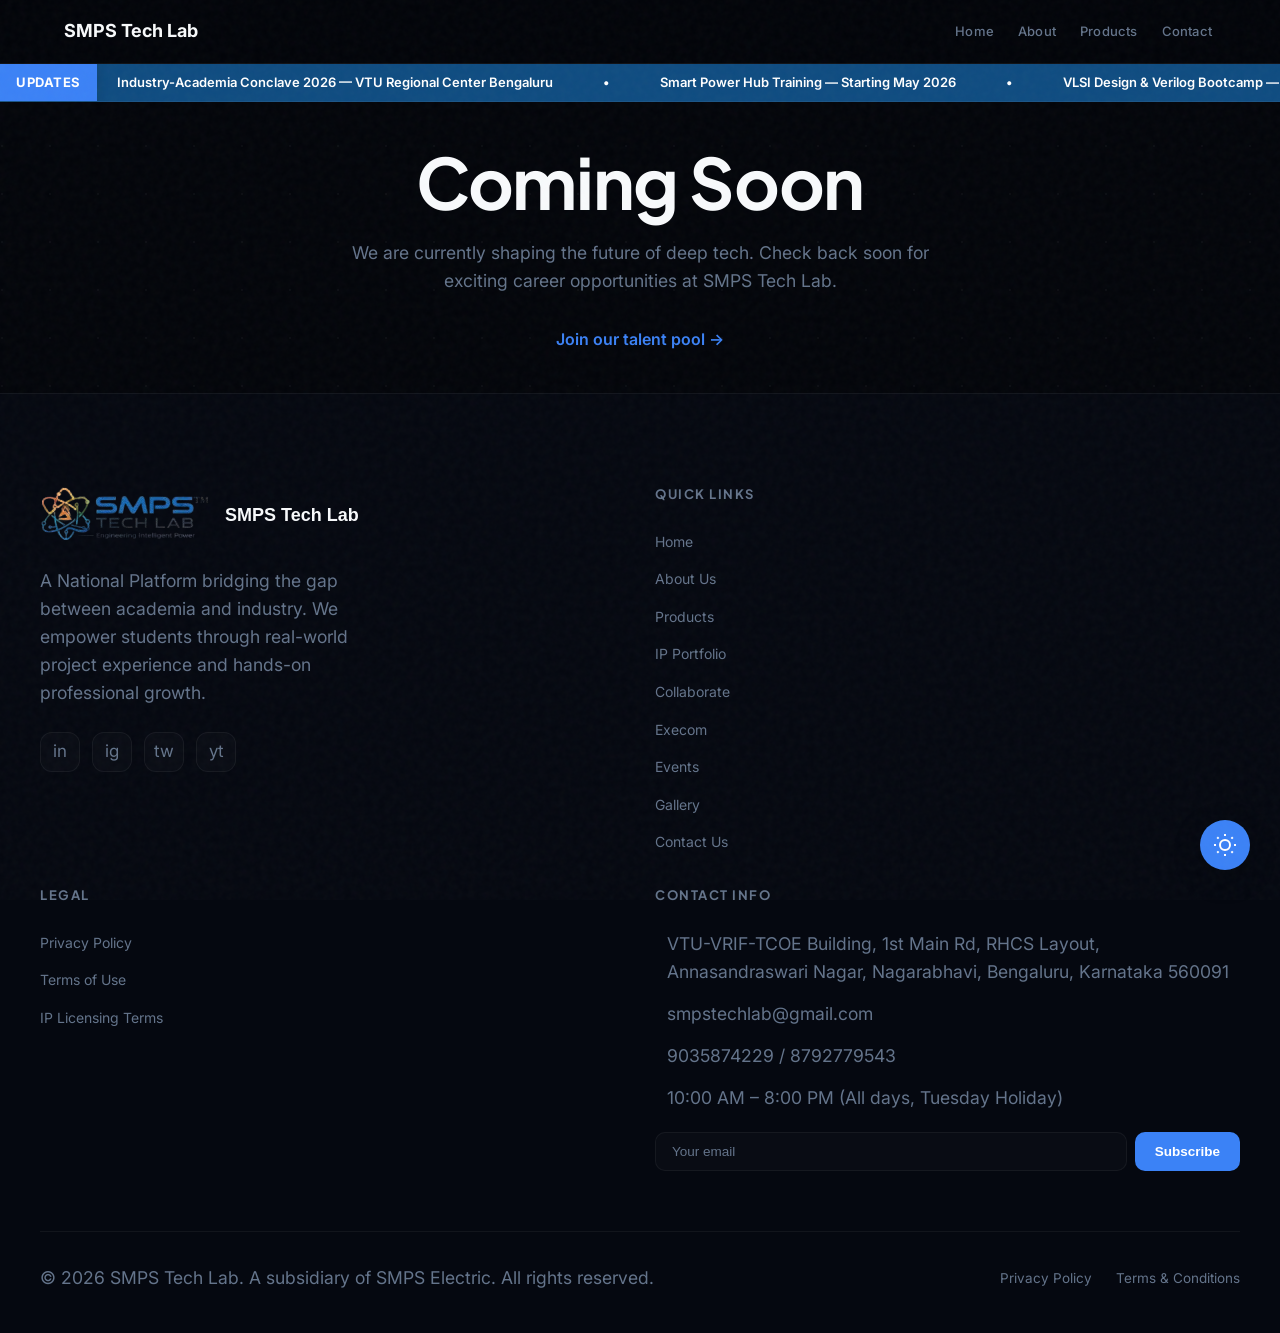
<file: careers.html>
<!DOCTYPE html>
<html lang="en">

<head>
    <meta charset="UTF-8">
    <meta name="viewport" content="width=device-width, initial-scale=1.0">
    <title>Careers — SMPS Tech Lab</title>
    <style>
        @import url('https://fonts.googleapis.com/css2?family=Inter:wght@300;400;500;600;700&family=Plus+Jakarta+Sans:wght@400;500;600;700;800&display=swap');

        :root {
            --bg: #03050a;
            --bg2: #050810;
            --accent: #3b82f6;
            --text: #f8fafc;
            --muted: #64748b;
            --border: rgba(255, 255, 255, 0.05);
            --glass: rgba(255, 255, 255, 0.02);
            --nav-bg: rgba(3, 5, 10, 0.85);
        }

        [data-theme="light"] {
            --bg: #f8fafc;
            --bg2: #ffffff;
            --accent: #2563eb;
            --text: #0f172a;
            --muted: #475569;
            --border: rgba(15, 23, 42, 0.1);
            --glass: rgba(255, 255, 255, 0.7);
            --nav-bg: rgba(248, 250, 252, 0.85);
        }

        * { margin: 0; padding: 0; box-sizing: border-box; }
        body {
            background: var(--bg);
            color: var(--text);
            font-family: 'Inter', sans-serif;
            transition: background 0.4s, color 0.4s;
            display: flex;
            flex-direction: column;
            min-height: 100vh;
        }

        nav {
            background: var(--nav-bg); backdrop-filter: blur(24px);
            border-bottom: 1px solid var(--border);
            padding: 0 24px; height: 64px; display: flex; align-items: center;
        }
        .nav-inner { max-width: 1280px; margin: 0 auto; width: 100%; display: flex; justify-content: space-between; align-items: center; }
        .logo { text-decoration: none; color: var(--text); font-weight: 700; font-size: 18px; }
        .nav-links { display: flex; gap: 20px; }
        .nav-links a { text-decoration: none; color: var(--muted); font-size: 14px; }
        .nav-links a:hover { color: var(--text); }

        .content { flex: 1; display: flex; flex-direction: column; align-items: center; justify-content: center; padding: 40px 24px; text-align: center; }
        .content h1 { font-family: 'Plus Jakarta Sans', sans-serif; font-size: 48px; margin-bottom: 16px; }
        .content p { color: var(--muted); font-size: 18px; max-width: 600px; }

        .theme-toggle-btn {
            position: fixed; bottom: 30px; right: 30px; width: 50px; height: 50px; border-radius: 50%;
            background: var(--accent); color: #fff; border: none; cursor: pointer; display: flex;
            align-items: center; justify-content: center; z-index: 9998;
            box-shadow: 0 8px 30px rgba(0,0,0,0.2); transition: all 0.4s;
        }

        @media(max-width:768px) { .nav-links { display: none; } }
    

        /* FOOTER */
        footer {
            background: var(--bg2);
            border-top: 1px solid var(--border);
            padding: 80px 24px 40px;
        }

        .footer-inner {
            max-width: 1280px;
            margin: 0 auto;
        }

        .footer-grid {
            display: grid;
            grid-template-columns: 1.5fr 1fr 1fr 1.2fr;
            gap: 60px;
            margin-bottom: 60px;
        }

        .footer-brand .logo-name {
            font-family: 'Source Sans 3', sans-serif;
            font-size: 18px;
            font-weight: 700;
        }

        .footer-brand p {
            font-size: 14px;
            color: var(--muted);
            line-height: 1.7;
            margin: 16px 0 24px;
        }

        .social-links {
            display: flex;
            gap: 12px;
        }

        .social-link {
            width: 38px;
            height: 38px;
            border-radius: 10px;
            border: 1px solid var(--border);
            display: flex;
            align-items: center;
            justify-content: center;
            text-decoration: none;
            font-size: 16px;
            transition: all .2s;
        }

        .social-link:hover {
            border-color: var(--accent);
            background: rgba(37, 99, 235, .1);
        }

        .footer-col h4 {
            font-family: 'Source Sans 3', sans-serif;
            font-size: 13px;
            font-weight: 700;
            letter-spacing: 1.5px;
            text-transform: uppercase;
            color: var(--muted);
            margin-bottom: 20px;
        }

        .footer-col ul {
            list-style: none;
            display: flex;
            flex-direction: column;
            gap: 10px;
        }

        .footer-col ul li a {
            text-decoration: none;
            color: var(--muted);
            font-size: 14px;
            transition: color .2s;
        }

        .footer-col ul li a:hover {
            color: var(--text);
        }

        .footer-contact {
            display: flex;
            flex-direction: column;
            gap: 12px;
        }

        .contact-item {
            display: flex;
            gap: 10px;
            align-items: flex-start;
        }

        .contact-item .ci {
            font-size: 16px;
            margin-top: 2px;
        }

        .contact-item p {
            font-size: 13px;
            color: var(--muted);
            line-height: 1.5;
        }

        .newsletter-form {
            display: flex;
            gap: 8px;
            margin-top: 16px;
        }

        .newsletter-form input {
            flex: 1;
            background: var(--glass);
            border: 1px solid var(--border);
            border-radius: 8px;
            padding: 10px 14px;
            font-size: 13px;
            color: var(--text);
            outline: none;
        }

        .newsletter-form input::placeholder {
            color: var(--muted);
        }

        .newsletter-form button {
            background: var(--accent);
            color: #fff;
            border: none;
            border-radius: 8px;
            padding: 10px 18px;
            font-size: 13px;
            font-weight: 600;
            cursor: pointer;
            transition: all .2s;
        }

        .newsletter-form button:hover {
            background: #1d4ed8;
        }

        .footer-bottom {
            border-top: 1px solid var(--border);
            padding-top: 28px;
            display: flex;
            justify-content: space-between;
            align-items: center;
            flex-wrap: wrap;
            gap: 16px;
        }

        .footer-bottom p {
            font-size: 13px;
            color: var(--muted);
        }

        .footer-bottom a {
            color: var(--muted);
            text-decoration: none;
            font-size: 13px;
        }

        .footer-bottom a:hover {
            color: var(--text);
        }
    </style>
    <link rel="stylesheet" href="assets/css/style.css">
</head>

<body>
    <nav>
        <div class="nav-inner">
            <a href="index.html" class="logo">SMPS Tech Lab</a>
            <div class="nav-links">
                <a href="index.html">Home</a>
                <a href="about.html">About</a>
                <a href="products.html">Products</a>
                <a href="contact.html">Contact</a>
            </div>
        </div>
    </nav>
    
    <!-- Updates Strip Ticker -->
    <div class="updates-ticker-wrap">
        <div class="updates-label">UPDATES</div>
        <div class="ticker-content-container">
            <div class="ticker-track">
                <span>Industry-Academia Conclave 2026 — VTU Regional Center Bengaluru</span>
                <span>•</span>
                <span>Smart Power Hub Training — Starting May 2026</span>
                <span>•</span>
                <span>VLSI Design & Verilog Bootcamp — Applications Open</span>
                <span>•</span>
                <span>Core Tech Placement Drive 2026 — Join Now</span>
                <span>•</span>
                <span>Industry-Academia Conclave 2026 — VTU Regional Center Bengaluru</span>
                <span>•</span>
                <span>Smart Power Hub Training — Starting May 2026</span>
                <span>•</span>
                <span>VLSI Design & Verilog Bootcamp — Applications Open</span>
                <span>•</span>
                <span>Core Tech Placement Drive 2026 — Join Now</span>
            </div>
        </div>
    </div>


    <div class="content">
        <h1>Coming Soon</h1>
        <p>We are currently shaping the future of deep tech. Check back soon for exciting career opportunities at SMPS Tech Lab.</p>
        <a href="contact.html" style="margin-top:32px; color:var(--accent); text-decoration:none; font-weight:600;">Join our talent pool →</a>
    </div>

    <button class="theme-toggle-btn" id="themeToggle" title="Toggle Theme">
        <svg viewBox="0 0 24 24" id="themeIcon" width="24" height="24" fill="none" stroke="currentColor" stroke-width="2"><circle cx="12" cy="12" r="5"/><line x1="12" y1="1" x2="12" y2="3"/><line x1="12" y1="21" x2="12" y2="23"/><line x1="4.22" y1="4.22" x2="5.64" y2="5.64"/><line x1="18.36" y1="18.36" x2="19.78" y2="19.78"/><line x1="1" y1="12" x2="3" y2="12"/><line x1="21" y1="12" x2="23" y2="12"/><line x1="4.22" y1="19.78" x2="5.64" y2="18.36"/><line x1="18.36" y1="5.64" x2="19.78" y2="4.22"/></svg>
    </button>

    <script>
        const htmlElement = document.documentElement;
        const themeToggle = document.getElementById('themeToggle');
        const themeIcon = document.getElementById('themeIcon');

        function updateIcon(theme) {
            if (theme === 'light') themeIcon.innerHTML = '<path d="M21 12.79A9 9 0 1 1 11.21 3 7 7 0 0 0 21 12.79z"></path>';
            else themeIcon.innerHTML = '<circle cx="12" cy="12" r="5"/><line x1="12" y1="1" x2="12" y2="3"/><line x1="12" y1="21" x2="12" y2="23"/><line x1="4.22" y1="4.22" x2="5.64" y2="5.64"/><line x1="18.36" y1="18.36" x2="19.78" y2="19.78"/><line x1="1" y1="12" x2="3" y2="12"/><line x1="21" y1="12" x2="23" y2="12"/><line x1="4.22" y1="19.78" x2="5.64" y2="18.36"/><line x1="18.36" y1="5.64" x2="19.78" y2="4.22"/>';
        }

        const savedTheme = localStorage.getItem('theme') || 'dark';
        htmlElement.setAttribute('data-theme', savedTheme);
        updateIcon(savedTheme);

        themeToggle.addEventListener('click', () => {
            const currentTheme = htmlElement.getAttribute('data-theme');
            const newTheme = currentTheme === 'light' ? 'dark' : 'light';
            htmlElement.setAttribute('data-theme', newTheme);
            localStorage.setItem('theme', newTheme);
            updateIcon(newTheme);
        });
    </script>
<!-- FOOTER -->
    <footer>
        <div class="footer-inner">
            <div class="footer-grid">
                <div class="footer-brand">
                    <div style="display:flex;align-items:center;gap:12px;margin-bottom:16px;">
                        <img src="assets/ruf/main 1 rem.png" class="logo-icon"
                            style="object-fit:contain; background:none; border:none; border-radius:0; width:auto; height:50px;"
                            alt="Logo">
                        <div class="logo-name">SMPS Tech Lab</div>
                    </div>
                    <p>A National Platform bridging the gap between academia and industry. We empower students through
                        real-world project experience and hands-on professional growth.</p>
                    <div class="social-links">
                        <a href="#" class="social-link">in</a>
                        <a href="#" class="social-link">ig</a>
                        <a href="#" class="social-link">tw</a>
                        <a href="#" class="social-link">yt</a>
                    </div>
                </div>
                <div class="footer-col">
                    <h4>Quick Links</h4>
                    <ul>
                        <li><a href="index.html">Home</a></li>
                        <li><a href="about.html">About Us</a></li>
                        <li><a href="products.html">Products</a></li>
                        <li><a href="ip-portfolio.html">IP Portfolio</a></li>
                        <li><a href="collaborate.html">Collaborate</a></li>
                        <li><a href="execom.html">Execom</a></li>
                        <li><a href="events.html">Events</a></li>
                        <li><a href="gallery.html">Gallery</a></li>
                        <li><a href="contact.html">Contact Us</a></li>
                    </ul>
                </div>
                <div class="footer-col">
                    <h4>Legal</h4>
                    <ul>
                        <li><a href="#">Privacy Policy</a></li>
                        <li><a href="#">Terms of Use</a></li>
                        <li><a href="#">IP Licensing Terms</a></li>
                    </ul>
                </div>
                <div class="footer-col">
                    <h4>Contact Info</h4>
                    <div class="footer-contact">
                        <div class="contact-item">
                            <span class="ci"></span>
                            <p>VTU-VRIF-TCOE Building, 1st Main Rd, RHCS Layout, Annasandraswari Nagar, Nagarabhavi,
                                Bengaluru, Karnataka 560091</p>
                        </div>
                        <div class="contact-item">
                            <span class="ci"></span>
                            <p>smpstechlab@gmail.com</p>
                        </div>
                        <div class="contact-item">
                            <span class="ci"></span>
                            <p>9035874229 / 8792779543</p>
                        </div>
                        <div class="contact-item">
                            <span class="ci"></span>
                            <p>10:00 AM – 8:00 PM (All days, Tuesday Holiday)</p>
                        </div>
                    </div>
                    <div class="newsletter-form" style="margin-top:20px;">
                        <input type="email" placeholder="Your email" id="nlEmail">
                        <button onclick="subscribeNewsletter()">Subscribe</button>
                    </div>
                </div>
            </div>
            <div class="footer-bottom">
                <p>© 2026 SMPS Tech Lab. A subsidiary of SMPS Electric. All rights reserved.</p>
                <div style="display:flex;gap:24px;">
                    <a href="#">Privacy Policy</a>
                    <a href="#">Terms & Conditions</a>
                </div>
            </div>
        </div>
    </footer>

    <div class="toast" id="toast"> Subscribed successfully!</div>
</body>
</html>
</file>
<file: assets/css/style.css>
@import url('https://fonts.googleapis.com/css2?family=Inter:wght@300;400;500;600;700&family=Playfair+Display:ital,wght@0,400;0,700;1,400&family=Plus+Jakarta+Sans:wght@400;500;600;700;800&display=swap');

:root {
    /* Dark Mode (Default) */
    --bg: #03050a;
    --bg2: #050810;
    --bg3: #0a0e1a;
    --accent: #3b82f6;
    --accent2: #0ea5e9;
    --accent3: #6366f1;
    --gold: #d4af37;
    --text: #f8fafc;
    --muted: #64748b;
    --border: rgba(255, 255, 255, 0.05);
    --glass: rgba(255, 255, 255, 0.02);
    --card: rgba(8, 12, 24, 0.7);
    --font-main: 'Inter', sans-serif;
    --font-heading: 'Plus Jakarta Sans', sans-serif;
    --font-classic: 'Playfair Display', serif;
    --dot-color: rgba(255, 255, 255, 0.03);
    --nav-bg: rgba(3, 5, 10, 0.85);
    --shadow: 0 4px 30px rgba(0, 0, 0, 0.3);
    
    /* Theme-aware WhatsApp variables */
    --wa-bg: linear-gradient(135deg, #0a0e1a 0%, #03050a 100%);
    --wa-color: #25d366;
    --wa-border: rgba(37, 211, 102, 0.45);
    --wa-shadow: 0 10px 30px rgba(0, 0, 0, 0.4), 0 4px 12px rgba(37, 211, 102, 0.2);
    --wa-pulse: rgba(37, 211, 102, 0.35);
    --wa-hover-bg: linear-gradient(135deg, #131c2d 0%, #0a0e1a 100%);
    --wa-hover-border: #25d366;
    --wa-hover-color: #20ba5a;
}

[data-theme="light"] {
    --bg: #f8fafc;
    --bg2: #ffffff;
    --bg3: #f1f5f9;
    --accent: #2563eb;
    --accent2: #0284c7;
    --accent3: #4f46e5;
    --gold: #b45309;
    --text: #0f172a;
    --muted: #475569;
    --border: rgba(15, 23, 42, 0.08);
    --glass: rgba(255, 255, 255, 0.75);
    --card: rgba(255, 255, 255, 0.9);
    --dot-color: rgba(15, 23, 42, 0.06);
    --nav-bg: rgba(248, 250, 252, 0.85);
    --shadow: 0 4px 30px rgba(15, 23, 42, 0.05);
    
    /* Light Mode Theme-aware WhatsApp variables */
    --wa-bg: #ffffff;
    --wa-color: #25d366;
    --wa-border: rgba(37, 211, 102, 0.35);
    --wa-shadow: 0 10px 30px rgba(15, 23, 42, 0.06), 0 4px 12px rgba(37, 211, 102, 0.15);
    --wa-pulse: rgba(37, 211, 102, 0.25);
    --wa-hover-bg: #f8fafc;
    --wa-hover-border: #25d366;
    --wa-hover-color: #20ba5a;
}

/* BASE STYLES */
* {
    margin: 0;
    padding: 0;
    box-sizing: border-box;
}

html {
    scroll-behavior: smooth;
}

body {
    background: var(--bg);
    color: var(--text);
    font-family: var(--font-main);
    overflow-x: hidden;
    line-height: 1.6;
    background-image: radial-gradient(circle at 2px 2px, var(--dot-color) 1px, transparent 0);
    background-size: 48px 48px;
    transition: background-color 0.4s ease, color 0.4s ease, border-color 0.4s ease;
}

/* GRAIN OVERLAY */
body::after {
    content: "";
    position: fixed;
    top: 0;
    left: 0;
    width: 100%;
    height: 100%;
    background: url("data:image/svg+xml,%3Csvg viewBox='0 0 200 200' xmlns='http://www.w3.org/2000/svg'%3E%3Cfilter id='noiseFilter'%3E%3CfeTurbulence type='fractalNoise' baseFrequency='0.65' numOctaves='3' stitchTiles='stitch'/%3E%3C/filter%3E%3Crect width='100%25' height='100%25' filter='url(%23noiseFilter)'/%3E%3C/svg%3E");
    opacity: 0.035;
    pointer-events: none;
    z-index: 9999;
}

/* TICKER */
.ticker-wrap {
    background: linear-gradient(90deg, var(--accent), var(--accent2));
    padding: 8px 0;
    overflow: hidden;
    position: relative;
    z-index: 10;
}

.ticker {
    display: flex;
    gap: 40px;
    animation: ticker 35s linear infinite;
    white-space: nowrap;
}

.ticker span {
    font-size: 12px;
    font-weight: 600;
    opacity: .95;
    color: #ffffff;
    letter-spacing: 0.5px;
    text-transform: uppercase;
}

.ticker span::before {
    content: "◆ ";
    opacity: .7;
}

@keyframes ticker {
    from {
        transform: translateX(0);
    }
    to {
        transform: translateX(-50%);
    }
}

/* NAVBAR */
nav {
    position: sticky;
    top: 0;
    z-index: 1000;
    background: var(--nav-bg);
    backdrop-filter: blur(24px);
    border-bottom: 1px solid var(--border);
    transition: all .3s ease;
}

nav.scrolled {
    background: var(--nav-bg);
    box-shadow: var(--shadow);
}

.nav-inner {
    max-width: 1280px;
    margin: 0 auto;
    padding: 0 24px;
    display: flex;
    align-items: center;
    justify-content: space-between;
    height: 70px;
}

.logo {
    display: flex;
    align-items: center;
    text-decoration: none;
}

.logo img {
    height: 48px;
    object-fit: contain;
}

.nav-links {
    display: flex;
    align-items: center;
    gap: 4px;
}

.nav-links a {
    text-decoration: none;
    color: var(--muted);
    font-size: 13.5px;
    font-weight: 500;
    letter-spacing: 0.2px;
    padding: 8px 14px;
    border-radius: 8px;
    transition: all .25s;
    position: relative;
}

.nav-links a:hover,
.nav-links a.active {
    color: var(--text);
    background: var(--glass);
}

.nav-links a.active::after {
    content: '';
    position: absolute;
    bottom: 4px;
    left: 50%;
    transform: translateX(-50%);
    width: 16px;
    height: 2.5px;
    background: linear-gradient(90deg, var(--accent), var(--accent2));
    border-radius: 2px;
}

.nav-sep {
    width: 1px;
    height: 24px;
    background: var(--border);
    margin: 0 8px;
}

.nav-cta {
    background: linear-gradient(135deg, var(--accent), #1d4ed8);
    color: #fff !important;
    padding: 10px 22px;
    border-radius: 10px;
    font-size: 13.5px;
    font-weight: 600;
    letter-spacing: 0.3px;
    text-decoration: none;
    transition: all .25s cubic-bezier(0.4, 0, 0.2, 1);
    box-shadow: 0 4px 14px rgba(37, 99, 235, 0.25);
    display: inline-flex;
    align-items: center;
    gap: 8px;
}

.nav-cta:hover {
    transform: translateY(-1.5px);
    box-shadow: 0 6px 20px rgba(37, 99, 235, 0.45);
}

/* NAVBAR THEME TOGGLE BUTTON (TOP RIGHT) */
.theme-toggle-nav {
    background: transparent;
    border: 1px solid var(--border);
    color: var(--text);
    width: 38px;
    height: 38px;
    border-radius: 50%;
    cursor: pointer;
    display: flex;
    align-items: center;
    justify-content: center;
    transition: all 0.3s cubic-bezier(0.4, 0, 0.2, 1);
    margin-left: 8px;
}

.theme-toggle-nav:hover {
    background: var(--glass);
    border-color: var(--accent);
    color: var(--accent);
    transform: scale(1.08) rotate(15deg);
}

.theme-toggle-nav svg {
    width: 18px;
    height: 18px;
    fill: none;
    stroke: currentColor;
    stroke-width: 2;
    stroke-linecap: round;
    stroke-linejoin: round;
}

/* NAV ACTIONS */
.nav-actions {
    display: flex;
    align-items: center;
    gap: 12px;
}

/* HAMBURGER */
.hamburger {
    display: none;
    flex-direction: column;
    gap: 5px;
    cursor: pointer;
    padding: 6px;
    border-radius: 8px;
    border: 1px solid transparent;
    transition: all 0.2s;
}

.hamburger:hover {
    background: var(--glass);
}

.hamburger span {
    display: block;
    width: 22px;
    height: 2px;
    background: var(--text);
    border-radius: 2px;
    transition: all .3s ease;
}

/* Hamburger active transformation to 'X' close button */
.hamburger.active span:nth-child(1) {
    transform: translateY(7px) rotate(45deg);
}

.hamburger.active span:nth-child(2) {
    opacity: 0;
}

.hamburger.active span:nth-child(3) {
    transform: translateY(-7px) rotate(-45deg);
}

.mobile-menu {
    display: none;
    position: absolute;
    top: 100%;
    left: 0;
    right: 0;
    background: var(--nav-bg);
    backdrop-filter: blur(24px);
    border-bottom: 1px solid var(--border);
    padding: 20px;
    z-index: 999;
    flex-direction: column;
    gap: 6px;
    box-shadow: var(--shadow);
}

.mobile-menu.open {
    display: flex;
}

.mobile-menu a {
    text-decoration: none;
    color: var(--muted);
    font-size: 15px;
    font-weight: 500;
    padding: 12px 18px;
    border-radius: 10px;
    transition: all 0.2s;
}

.mobile-menu a:hover,
.mobile-menu a.active {
    background: var(--glass);
    color: var(--text);
}

/* FLOATING WHATSAPP BUTTON (BOTTOM-RIGHT) */
.whatsapp-float {
    position: fixed;
    bottom: 30px;
    right: 30px;
    z-index: 9999;
    display: flex;
    align-items: center;
    justify-content: center;
    text-decoration: none;
    transition: all 0.3s cubic-bezier(0.4, 0, 0.2, 1);
}

.whatsapp-icon {
    width: 60px;
    height: 60px;
    background: var(--wa-bg);
    color: var(--wa-color);
    border-radius: 50%;
    display: flex;
    align-items: center;
    justify-content: center;
    border: 2px solid var(--wa-border);
    box-shadow: var(--wa-shadow);
    transition: all 0.3s ease;
}

.whatsapp-icon svg {
    width: 30px;
    height: 30px;
    fill: currentColor;
}

.whatsapp-float:hover {
    transform: translateY(-5px) scale(1.08);
}

.whatsapp-float:hover .whatsapp-icon {
    background: var(--wa-hover-bg);
    border-color: var(--wa-hover-border);
    color: var(--wa-hover-color);
    box-shadow: 0 15px 35px rgba(0, 0, 0, 0.22), 0 6px 18px rgba(37, 211, 102, 0.3);
    transform: rotate(8deg);
}

.whatsapp-float::before {
    content: '';
    position: absolute;
    inset: -4px;
    border-radius: 50%;
    border: 2px solid var(--wa-pulse);
    opacity: 0.6;
    animation: whatsappPulse 2s infinite;
    pointer-events: none;
    transition: border-color 0.4s ease;
}

@keyframes whatsappPulse {
    0% {
        transform: scale(0.95);
        opacity: 0.6;
    }
    50% {
        transform: scale(1.15);
        opacity: 0;
    }
    100% {
        transform: scale(0.95);
        opacity: 0;
    }
}




/* SECTION COMMONS */
section {
    padding: 100px 24px;
}

.section-inner {
    max-width: 1280px;
    margin: 0 auto;
}

.section-badge {
    display: inline-block;
    font-size: 11px;
    font-weight: 700;
    letter-spacing: 2px;
    color: var(--accent2);
    text-transform: uppercase;
    margin-bottom: 16px;
}

.section-title {
    font-family: var(--font-heading);
    font-size: clamp(32px, 5vw, 56px);
    font-weight: 800;
    line-height: 1.1;
    margin-bottom: 20px;
    letter-spacing: -0.03em;
}

.section-title span {
    font-family: var(--font-classic);
    font-style: italic;
    font-weight: 400;
    color: var(--accent2);
    text-shadow: 0 0 20px rgba(14, 165, 233, 0.2);
}

.collab-process-section {
    padding: 100px 24px;
}

.collab-hero {
    display: flex;
    align-items: center;
    justify-content: space-between;
    gap: 32px;
    padding: clamp(36px, 4vw, 52px);
    background: var(--card);
    border: 1px solid var(--border);
    border-radius: 28px;
    box-shadow: 0 32px 80px rgba(15, 23, 42, 0.08);
    position: relative;
    overflow: hidden;
}

.collab-hero::before {
    content: '';
    position: absolute;
    inset: 0;
    pointer-events: none;
    background: radial-gradient(circle at 90% 15%, rgba(59, 130, 246, 0.12), transparent 24%),
                radial-gradient(circle at 20% 70%, rgba(14, 165, 233, 0.08), transparent 18%);
}

.collab-hero-copy {
    position: relative;
    z-index: 1;
}

.collab-hero-title {
    display: flex;
    flex-wrap: nowrap;
    align-items: baseline;
    gap: 16px;
    font-size: clamp(40px, 5vw, 68px);
    max-width: 100%;
    letter-spacing: -0.04em;
    margin-bottom: 16px;
}

.collab-inline-highlight {
    display: inline-flex;
    align-items: baseline;
    gap: 8px;
    white-space: nowrap;
    flex-shrink: 0;
    font-family: var(--font-classic);
    font-style: normal;
    font-weight: 600;
    color: var(--accent2);
    font-size: inherit; /* match the h2 headline */
    text-transform: none;
    letter-spacing: -0.02em;
}

.dynamic-word {
    display: inline-block;
    vertical-align: baseline;
    flex-shrink: 0;
    font-family: var(--font-heading);
    font-weight: 800;
    font-size: inherit;
    background: linear-gradient(90deg, #0f4ff7, #22c7ff);
    -webkit-background-clip: text;
    -webkit-text-fill-color: transparent;
    filter: drop-shadow(0 12px 28px rgba(14, 165, 233, 0.16));
    opacity: 0;
    transform: translateY(12px) scale(0.96);
    transition: opacity 0.55s ease, transform 0.55s ease;
}

.dynamic-word.active {
    opacity: 1;
    transform: translateY(0) scale(1);
}

.collab-hero-sub {
    font-size: clamp(16px, 1.05vw, 18px);
    max-width: 610px;
    color: var(--muted);
}

@media (max-width: 980px) {
    .collab-hero {
        flex-direction: column;
        align-items: center;
        text-align: center;
    }

    .collab-hero-dynamic {
        width: 100%;
        max-width: 720px;
    }

    .dynamic-text-wrap {
        min-height: 76px;
    }
}

@media (max-width: 720px) {
    .collab-hero-title {
        flex-wrap: wrap;
        justify-content: center;
        text-align: center;
    }

    .collab-inline-highlight {
        width: 100%;
        justify-content: center;
        margin-top: 6px;
    }
}

@media (max-width: 640px) {
    .collab-hero {
        padding: 24px;
        gap: 20px;
    }

    .collab-hero-title {
        font-size: clamp(32px, 9vw, 42px);
    }

    .dynamic-word {
        font-size: clamp(28px, 9vw, 36px);
    }
}

.section-sub {
    font-size: 16.5px;
    color: var(--muted);
    line-height: 1.7;
    max-width: 600px;
}

/* CARDS */
.card {
    background: var(--card);
    border: 1px solid var(--border);
    border-radius: 16px;
    padding: 28px;
    transition: all .35s cubic-bezier(.4, 0, .2, 1);
    position: relative;
    overflow: hidden;
    box-shadow: 0 4px 20px rgba(0, 0, 0, 0.1);
}

.card:hover {
    border-color: rgba(37, 99, 235, .25);
    transform: translateY(-6px);
    box-shadow: 0 24px 60px rgba(0, 0, 0, .45), 0 0 0 1px rgba(37, 99, 235, .15);
}

.card::before {
    content: '';
    position: absolute;
    top: 0;
    left: 0;
    right: 0;
    height: 1.5px;
    background: linear-gradient(90deg, transparent, rgba(37, 99, 235, .7), transparent);
    opacity: 0;
    transition: .35s;
}

.card:hover::before {
    opacity: 1;
}

.card-icon {
    width: 52px;
    height: 52px;
    border-radius: 12px;
    display: flex;
    align-items: center;
    justify-content: center;
    font-size: 24px;
    margin-bottom: 20px;
    background: rgba(37, 99, 235, .1);
    border: 1px solid rgba(37, 99, 235, .2);
    color: var(--accent);
}

.card h3 {
    font-family: var(--font-heading);
    font-size: 19px;
    font-weight: 700;
    margin-bottom: 10px;
}

.card p {
    font-size: 14.5px;
    color: var(--muted);
    line-height: 1.6;
}

/* BUTTONS */
.btn-primary {
    background: linear-gradient(135deg, var(--accent), var(--accent3));
    color: #fff !important;
    padding: 14px 32px;
    border-radius: 100px;
    font-size: 14.5px;
    font-weight: 600;
    text-decoration: none;
    transition: all .4s cubic-bezier(0.4, 0, 0.2, 1);
    display: inline-flex;
    align-items: center;
    gap: 10px;
    border: none;
    box-shadow: 0 4px 15px rgba(37, 99, 235, 0.3);
    cursor: pointer;
}

.btn-primary:hover {
    transform: translateY(-2px);
    box-shadow: 0 8px 25px rgba(37, 99, 235, 0.5);
    background: linear-gradient(135deg, var(--accent3), var(--accent));
}

.btn-secondary {
    background: transparent;
    color: var(--text);
    padding: 14px 32px;
    border-radius: 100px;
    font-size: 14.5px;
    font-weight: 600;
    text-decoration: none;
    border: 1.5px solid var(--border);
    transition: all .4s cubic-bezier(0.4, 0, 0.2, 1);
    display: inline-flex;
    align-items: center;
    gap: 10px;
    cursor: pointer;
}

.btn-secondary:hover {
    border-color: var(--accent);
    background: var(--glass);
    color: var(--accent);
    transform: translateY(-2px);
}

.btn-white {
    background: #fff;
    color: var(--accent) !important;
    padding: 14px 32px;
    border-radius: 10px;
    font-size: 15px;
    font-weight: 700;
    text-decoration: none;
    display: inline-flex;
    align-items: center;
    gap: 8px;
    transition: all .3s ease;
    box-shadow: 0 4px 15px rgba(0, 0, 0, 0.15);
    border: none;
    cursor: pointer;
}

.btn-white:hover {
    transform: translateY(-2px);
    box-shadow: 0 8px 30px rgba(0, 0, 0, 0.3);
}

/* PAGE HERO STRUCTURE (FOR ALL SUB-PAGES) - PREMIUM SAAS OVERHAUL */
.page-hero {
    text-align: center;
    padding: 80px 24px 60px;
    background: 
        radial-gradient(circle 1200px at 50% -300px, rgba(59, 130, 246, 0.18), rgba(99, 102, 241, 0.06), transparent 80%),
        radial-gradient(circle at 1px 1px, var(--dot-color) 1px, transparent 0);
    background-size: 100% 100%, 48px 48px;
    position: relative;
    overflow: hidden;
    display: flex;
    flex-direction: column;
    align-items: center;
    justify-content: center;
    border-bottom: 1px solid var(--border);
}

/* Floating Glow Sphere 1 (Left Ambient Blur) */
.page-hero::before {
    content: '';
    position: absolute;
    width: 350px;
    height: 350px;
    background: var(--accent);
    top: 30%;
    left: 15%;
    border-radius: 50%;
    filter: blur(120px);
    opacity: 0.25;
    pointer-events: none;
    z-index: 1;
    transition: all 0.5s ease;
}

/* Floating Glow Sphere 2 (Right Ambient Blur) */
.page-hero::after {
    content: '';
    position: absolute;
    width: 400px;
    height: 400px;
    background: var(--accent3);
    bottom: 15%;
    right: 10%;
    border-radius: 50%;
    filter: blur(120px);
    opacity: 0.25;
    pointer-events: none;
    z-index: 1;
    transition: all 0.5s ease;
}

[data-theme="light"] .page-hero::before,
[data-theme="light"] .page-hero::after {
    opacity: 0.12;
    filter: blur(140px);
}

.page-hero-inner {
    max-width: 1140px;
    margin: 0 auto;
    display: flex;
    flex-direction: column;
    align-items: center;
    position: relative;
    z-index: 2;
    width: 100%;
}

.breadcrumb {
    display: inline-flex;
    align-items: center;
    gap: 8px;
    font-size: 13px;
    color: var(--muted);
    margin-bottom: 24px;
    background: var(--glass);
    border: 1px solid var(--border);
    padding: 6px 16px;
    border-radius: 30px;
    backdrop-filter: blur(10px);
    font-weight: 500;
}

.breadcrumb a {
    color: var(--muted);
    text-decoration: none;
    transition: color 0.2s;
}

.breadcrumb a:hover {
    color: var(--text);
}

.breadcrumb span {
    color: var(--accent2);
}

.page-hero h1 {
    font-family: var(--font-heading);
    font-size: clamp(38px, 6vw, 62px);
    font-weight: 800;
    line-height: 1.15;
    margin-bottom: 24px;
    letter-spacing: -0.03em;
    color: var(--text);
    max-width: 900px;
    text-align: center;
}

.page-hero h1 span {
    font-family: var(--font-classic);
    font-style: italic;
    font-weight: 400;
    background: linear-gradient(
        90deg,
        #3b82f6 0%,
        #8b5cf6 25%,
        #ec4899 50%,
        #8b5cf6 75%,
        #3b82f6 100%
    );
    background-size: 200% auto;
    -webkit-background-clip: text;
    -webkit-text-fill-color: transparent;
    animation: flowingGlow 4s linear infinite;
    text-shadow: none;
    display: inline-block;
    transition: transform 0.3s ease;
}

.page-hero h1 span:hover {
    transform: scale(1.05);
}

.page-hero p {
    font-size: clamp(16px, 2vw, 19px);
    color: var(--muted);
    max-width: 680px;
    line-height: 1.6;
    margin-bottom: 0px;
    text-align: center;
    font-weight: 400;
}

/* MARQUEE CAROUSEL */
.marquee-container {
    width: 100%;
    overflow: hidden;
    padding: 30px 0;
    position: relative;
    margin-top: 20px;
}

.marquee-container::before,
.marquee-container::after {
    content: '';
    position: absolute;
    top: 0;
    bottom: 0;
    width: 160px;
    z-index: 2;
    pointer-events: none;
}

.marquee-container::before {
    left: 0;
    background: linear-gradient(to right, var(--bg), transparent);
}

.marquee-container::after {
    right: 0;
    background: linear-gradient(to left, var(--bg), transparent);
}

.marquee-row {
    overflow: hidden;
    width: 100%;
    margin: 16px 0;
}

.marquee-track-wrapper {
    display: flex;
    width: max-content;
}

.marquee-track {
    display: flex;
    gap: 24px;
    align-items: center;
    animation-play-state: running;
}

.marquee-track:hover {
    animation-play-state: paused;
}

.marquee-left {
    animation: marquee-left linear infinite;
}

.marquee-right {
    animation: marquee-right linear infinite;
}

@keyframes marquee-left {
    0% {
        transform: translateX(0);
    }
    100% {
        transform: translateX(-100%);
    }
}

@keyframes marquee-right {
    0% {
        transform: translateX(-100%);
    }
    100% {
        transform: translateX(0);
    }
}

.logo-card {
    background: var(--card);
    border: 1px solid var(--border);
    border-radius: 12px;
    padding: 24px;
    display: flex;
    align-items: center;
    justify-content: center;
    height: 96px;
    width: 160px;
    transition: all 0.4s cubic-bezier(0.4, 0, 0.2, 1);
    position: relative;
    overflow: hidden;
}

.logo-card:hover {
    transform: translateY(-4px);
    border-color: var(--accent);
    box-shadow: var(--shadow);
    background: rgba(255, 255, 255, 0.02);
}

.logo-card img {
    max-width: 100%;
    max-height: 100%;
    object-fit: contain;
    transition: all 0.4s;
}

.logo-card:hover img {
    transform: scale(1.06);
}

/* CTA BANNER & GENERAL CTA */
.cta-banner {
    background: linear-gradient(135deg, var(--accent) 0%, var(--accent3) 100%);
    padding: 90px 24px;
    text-align: center;
    position: relative;
    overflow: hidden;
    border-radius: 24px;
}

.cta-banner::before {
    content: '';
    position: absolute;
    inset: 0;
    background: url("data:image/svg+xml,%3Csvg width='60' height='60' viewBox='0 0 60 60' xmlns='http://www.w3.org/2000/svg'%3E%3Cg fill='none' fill-rule='evenodd'%3E%3Cg fill='%23ffffff' fill-opacity='0.04'%3E%3Cpath d='M36 34v-4h-2v4h-4v2h4v4h2v-4h4v-2h-4zm0-30V0h-2v4h-4v2h4v4h2V6h4V4h-4zM6 34v-4H4v4H0v2h4v4h2v-4h4v-2H6zM6 4V0H4v4H0v2h4v4h2V6h4V4H6z'/%3E%3C/g%3E%3C/g%3E%3C/svg%3E");
    opacity: 0.6;
}

.cta-banner h2 {
    font-family: var(--font-heading);
    font-size: clamp(28px, 4vw, 48px);
    font-weight: 800;
    margin-bottom: 16px;
    color: #fff;
    position: relative;
    z-index: 1;
}

.cta-banner p {
    font-size: 17.5px;
    color: rgba(255, 255, 255, .85);
    margin-bottom: 36px;
    max-width: 600px;
    margin-left: auto;
    margin-right: auto;
    position: relative;
    z-index: 1;
}

.cta-banner .btn-white {
    position: relative;
    z-index: 1;
}

/* FOOTER */
footer {
    background: var(--bg2);
    border-top: 1px solid var(--border);
    padding: 90px 24px 40px;
}

.footer-inner {
    max-width: 1280px;
    margin: 0 auto;
}

.footer-grid {
    display: grid;
    grid-template-columns: 1.5fr repeat(3, 1fr);
    gap: 60px;
    margin-bottom: 60px;
}

.footer-brand .logo img {
    height: 52px;
}

.footer-brand p {
    font-size: 14.5px;
    color: var(--muted);
    line-height: 1.7;
    margin: 20px 0 24px;
    max-width: 320px;
}

.social-links {
    display: flex;
    gap: 12px;
}

.social-link {
    width: 40px;
    height: 40px;
    border-radius: 12px;
    border: 1px solid var(--border);
    display: flex;
    align-items: center;
    justify-content: center;
    text-decoration: none;
    font-size: 17px;
    color: var(--muted);
    transition: all .25s ease;
    background: var(--glass);
}

.social-link:hover {
    border-color: var(--accent);
    background: rgba(37, 99, 235, .1);
    color: var(--text);
    transform: translateY(-2px);
}

.footer-col h4 {
    font-family: var(--font-heading);
    font-size: 13px;
    font-weight: 700;
    letter-spacing: 1.5px;
    text-transform: uppercase;
    color: var(--muted);
    margin-bottom: 24px;
}

.footer-col ul {
    list-style: none;
    display: flex;
    flex-direction: column;
    gap: 12px;
}

.footer-col ul li a {
    text-decoration: none;
    color: var(--muted);
    font-size: 14px;
    transition: color .2s;
}

.footer-col ul li a:hover {
    color: var(--text);
}

.footer-contact {
    display: flex;
    flex-direction: column;
    gap: 14px;
}

.contact-item {
    display: flex;
    gap: 12px;
    align-items: flex-start;
}

.contact-item svg {
    width: 16px;
    height: 16px;
    color: var(--accent);
    margin-top: 3px;
    flex-shrink: 0;
}

.contact-item p {
    font-size: 13.5px;
    color: var(--muted);
    line-height: 1.6;
}

.newsletter-form {
    display: flex;
    gap: 8px;
    margin-top: 20px;
}

.newsletter-form input {
    flex: 1;
    background: var(--glass);
    border: 1px solid var(--border);
    border-radius: 10px;
    padding: 11px 16px;
    font-size: 13.5px;
    color: var(--text);
    outline: none;
    transition: border-color 0.2s;
}

.newsletter-form input:focus {
    border-color: var(--accent);
}

.newsletter-form input::placeholder {
    color: var(--muted);
}

/* AWARDS POPUP */
.sr-only {
    position: absolute;
    width: 1px;
    height: 1px;
    padding: 0;
    margin: -1px;
    overflow: hidden;
    clip: rect(0, 0, 0, 0);
    white-space: nowrap;
    border: 0;
}

/* ═══════════════════════════════════════════════════════════════════
   PREMIUM AWARDS POPUP — Apple × Framer × Linear Inspired
   Image-First layout: photo at top, clean info panel below
═══════════════════════════════════════════════════════════════════ */

body.awards-popup-open { overflow: hidden; }

/* Cinematic depth blur on page content */
body.awards-popup-open > :not(.awards-popup-overlay):not(.awards-popup-modal) {
    filter: blur(12px) brightness(0.6) saturate(0.7);
    transition: filter 0.55s cubic-bezier(0.4, 0, 0.2, 1);
    pointer-events: none;
    user-select: none;
}

/* ── OVERLAY ── Deep immersive cinematic backdrop */
.awards-popup-overlay {
    position: fixed;
    inset: 0;
    /* Deep gradient backdrop — Apple event style */
    background: radial-gradient(
        ellipse 120% 100% at 50% 0%,
        rgba(14, 20, 50, 0.82) 0%,
        rgba(3, 5, 10, 0.92) 60%
    );
    backdrop-filter: blur(24px) saturate(1.4);
    -webkit-backdrop-filter: blur(24px) saturate(1.4);
    opacity: 0;
    visibility: hidden;
    transition: opacity 0.5s cubic-bezier(0.4, 0, 0.2, 1),
                visibility 0.5s cubic-bezier(0.4, 0, 0.2, 1);
    z-index: 9995;
}

.awards-popup-overlay.open {
    opacity: 1;
    visibility: visible;
}

/* ── MODAL WRAPPER ── */
.awards-popup-modal {
    position: fixed;
    inset: 0;
    display: flex;
    align-items: center;
    justify-content: center;
    padding: clamp(16px, 4vw, 40px);
    pointer-events: none;
    z-index: 9996;
}

.awards-popup-modal.open {
    pointer-events: auto;
}

/* ── CARD — The Star ── */
.awards-popup-card {
    position: relative;
    width: clamp(340px, 52vw, 780px);
    max-width: 95vw;
    max-height: 88vh;
    /* Premium dark glass — dark mode default */
    background: rgba(8, 12, 28, 0.75);
    /* Animated gradient border — the signature premium effect */
    border: 1px solid transparent;
    background-clip: padding-box;
    border-radius: 32px;
    backdrop-filter: blur(40px) saturate(1.8);
    -webkit-backdrop-filter: blur(40px) saturate(1.8);
    box-shadow:
        0 0 0 1px rgba(99, 102, 241, 0.18),          /* inner glow ring */
        0 2px 4px rgba(0, 0, 0, 0.4),                 /* tight shadow */
        0 12px 40px rgba(0, 0, 0, 0.55),              /* main depth */
        0 40px 80px rgba(0, 0, 0, 0.4),               /* atmospheric depth */
        0 0 120px rgba(99, 102, 241, 0.08),           /* purple ambient glow */
        inset 0 1px 0 rgba(255, 255, 255, 0.06),      /* top edge highlight */
        inset 0 -1px 0 rgba(0, 0, 0, 0.3);            /* bottom edge shadow */
    overflow: visible;
    /* Entry state: scale down + translate up */
    transform: translateY(40px) scale(0.93);
    opacity: 0;
    transition:
        transform 0.65s cubic-bezier(0.16, 1, 0.3, 1),
        opacity 0.45s cubic-bezier(0.16, 1, 0.3, 1),
        box-shadow 0.4s ease;
    pointer-events: auto;
}

/* Open state: spring into view */
.awards-popup-modal.open .awards-popup-card {
    transform: translateY(0) scale(1);
    opacity: 1;
}

/* ── ANIMATED GRADIENT BORDER RING ── */
.awards-popup-card::before {
    content: '';
    position: absolute;
    inset: -1px;
    border-radius: 33px;
    background: linear-gradient(
        135deg,
        rgba(99, 102, 241, 0.7) 0%,
        rgba(14, 165, 233, 0.5) 25%,
        rgba(139, 92, 246, 0.4) 50%,
        rgba(59, 130, 246, 0.6) 75%,
        rgba(99, 102, 241, 0.7) 100%
    );
    background-size: 300% 300%;
    animation: premiumBorderFlow 6s ease infinite;
    z-index: -1;
    opacity: 0.7;
}

@keyframes premiumBorderFlow {
    0%   { background-position: 0% 50%; }
    50%  { background-position: 100% 50%; }
    100% { background-position: 0% 50%; }
}

/* ── AMBIENT GLOW ORBS — Floating light particles inside card ── */
.awards-popup-card::after {
    content: '';
    position: absolute;
    top: -30%;
    left: -15%;
    width: 60%;
    height: 60%;
    background: radial-gradient(
        circle,
        rgba(99, 102, 241, 0.18) 0%,
        rgba(14, 165, 233, 0.1) 40%,
        transparent 70%
    );
    filter: blur(50px);
    pointer-events: none;
    z-index: 0;
    animation: orbFloat1 8s ease-in-out infinite;
}

@keyframes orbFloat1 {
    0%, 100% { transform: translate(0, 0) scale(1); }
    50%       { transform: translate(30px, 20px) scale(1.15); }
}

/* ── POPUP INNER SHELL ── */
.awards-popup-shell {
    position: relative;
    z-index: 2;
    display: flex;
    flex-direction: column;
    gap: 0;
    height: 100%;
    overflow: hidden;
    border-radius: 32px;
}

/* ── HEADER SECTION — Premium authority header ── */
.awards-popup-header {
    padding: 36px 36px 0;
    display: flex;
    flex-direction: column;
    align-items: center;
    gap: 14px;
    text-align: center;
    position: relative;
}

/* ── PREMIUM INFO FOOTER ── */
.awards-popup-footer {
    padding: 24px 36px 32px;
    display: flex;
    flex-direction: column;
    align-items: center;
    gap: 12px;
    text-align: center;
    position: relative;
    background: rgba(10, 15, 36, 0.5); /* frosted dark blue matching card background */
    border-top: 1px solid rgba(255, 255, 255, 0.06);
    backdrop-filter: blur(20px);
    -webkit-backdrop-filter: blur(20px);
    z-index: 3;
    flex-shrink: 0; /* Strict flex constraint to prevent overlapping compression */
}

/* Badge pill — "Award Winning Organization" */
.awards-popup-badge {
    display: inline-flex;
    align-items: center;
    gap: 7px;
    padding: 5px 16px;
    background: rgba(99, 102, 241, 0.12);
    border: 1px solid rgba(99, 102, 241, 0.3);
    border-radius: 100px;
    font-size: 10px;
    font-weight: 700;
    letter-spacing: 1.8px;
    text-transform: uppercase;
    color: rgba(165, 180, 252, 0.95);
    animation: badgeFadeIn 0.6s 0.2s ease both;
}

.awards-popup-badge-dot {
    width: 5px;
    height: 5px;
    border-radius: 50%;
    background: #818cf8;
    box-shadow: 0 0 6px rgba(129, 140, 248, 0.8);
    animation: badgePulse 2s ease-in-out infinite;
}

@keyframes badgePulse {
    0%, 100% { opacity: 1; transform: scale(1); }
    50%       { opacity: 0.5; transform: scale(1.5); }
}

@keyframes badgeFadeIn {
    from { opacity: 0; transform: translateY(-8px); }
    to   { opacity: 1; transform: translateY(0); }
}

/* Premium logo strip in header */
.awards-popup-logos-strip {
    display: flex;
    align-items: center;
    justify-content: center;
    gap: 10px;
    animation: badgeFadeIn 0.6s 0.35s ease both;
}

.awards-popup-logo-pill {
    height: 38px;
    padding: 4px 10px;
    background: rgba(255, 255, 255, 0.04);
    border: 1px solid rgba(255, 255, 255, 0.08);
    border-radius: 10px;
    display: flex;
    align-items: center;
    justify-content: center;
    transition: all 0.25s ease;
}

.awards-popup-logo-pill:hover {
    background: rgba(99, 102, 241, 0.08);
    border-color: rgba(99, 102, 241, 0.3);
    transform: translateY(-2px);
}

.awards-popup-logo-pill img {
    height: 28px !important;
    width: auto !important;
    max-width: 80px !important;
    object-fit: contain !important;
    filter: brightness(0.9) contrast(1.1);
    transition: filter 0.25s ease;
}

.awards-popup-logo-pill:hover img {
    filter: brightness(1) contrast(1.1);
}

/* Main title — premium weight hierarchy */
.awards-popup-title {
    font-family: var(--font-heading);
    font-size: clamp(20px, 3.5vw, 32px);
    font-weight: 800;
    letter-spacing: -0.04em;
    line-height: 1.1;
    color: var(--text);
    text-align: center;
    margin: 0;
    animation: titleReveal 0.7s 0.25s cubic-bezier(0.16, 1, 0.3, 1) both;
    /* Premium text glow */
    text-shadow: 0 0 40px rgba(99, 102, 241, 0.2);
}

.awards-popup-title span {
    font-family: var(--font-classic);
    font-style: italic;
    font-weight: 400;
    background: linear-gradient(135deg, #818cf8, #38bdf8, #a78bfa);
    -webkit-background-clip: text;
    -webkit-text-fill-color: transparent;
    background-clip: text;
    background-size: 200% 200%;
    animation: titleReveal 0.7s 0.25s cubic-bezier(0.16, 1, 0.3, 1) both,
               gradientShift 4s ease infinite 1s;
}

@keyframes gradientShift {
    0%, 100% { background-position: 0% 50%; }
    50%       { background-position: 100% 50%; }
}

@keyframes titleReveal {
    from { opacity: 0; transform: translateY(16px); }
    to   { opacity: 1; transform: translateY(0); }
}

/* Subtitle */
.awards-popup-subtitle {
    font-size: 13px;
    color: rgba(148, 163, 184, 0.8);
    font-weight: 400;
    letter-spacing: 0.1px;
    text-align: center;
    margin: 0;
    animation: badgeFadeIn 0.6s 0.4s ease both;
}

/* Elegant divider line */
.awards-popup-divider {
    width: 100%;
    height: 1px;
    background: linear-gradient(90deg,
        transparent,
        rgba(99, 102, 241, 0.4) 20%,
        rgba(14, 165, 233, 0.3) 50%,
        rgba(99, 102, 241, 0.4) 80%,
        transparent
    );
    margin: 24px 0 0;
    animation: dividerGrow 0.8s 0.5s ease both;
}

@keyframes dividerGrow {
    from { transform: scaleX(0); opacity: 0; }
    to   { transform: scaleX(1); opacity: 1; }
}

/* ── IMAGE SHOWCASE — Cinematic award image ── */
.awards-popup-image-area {
    padding: 28px 36px 36px;
    flex: 1;
    overflow-y: auto;
    overflow-x: hidden;
    scrollbar-width: thin;
    scrollbar-color: rgba(99, 102, 241, 0.3) transparent;
}

.awards-popup-image-area::-webkit-scrollbar { width: 4px; }
.awards-popup-image-area::-webkit-scrollbar-track { background: transparent; }
.awards-popup-image-area::-webkit-scrollbar-thumb {
    background: rgba(99, 102, 241, 0.3);
    border-radius: 99px;
}

/* Single award image — cinema frame */
.awards-logo-card {
    position: relative;
    width: 100%;
    border-radius: 20px;
    overflow: hidden;
    /* Layered premium frame */
    background: rgba(255, 255, 255, 0.03);
    border: 1px solid rgba(99, 102, 241, 0.15);
    box-shadow:
        0 4px 24px rgba(0, 0, 0, 0.4),
        0 12px 48px rgba(0, 0, 0, 0.25),
        inset 0 1px 0 rgba(255, 255, 255, 0.06),
        inset 0 -1px 0 rgba(0, 0, 0, 0.2);
    display: flex;
    align-items: center;
    justify-content: center;
    min-height: 260px;
    cursor: zoom-in;
    transition:
        transform 0.5s cubic-bezier(0.16, 1, 0.3, 1),
        box-shadow 0.5s cubic-bezier(0.16, 1, 0.3, 1),
        border-color 0.4s ease;
    animation: imageReveal 0.7s 0.5s cubic-bezier(0.16, 1, 0.3, 1) both;
}

@keyframes imageReveal {
    from { opacity: 0; transform: scale(0.96) translateY(12px); }
    to   { opacity: 1; transform: scale(1) translateY(0); }
}

.awards-logo-card:hover {
    transform: scale(1.015) translateY(-4px);
    border-color: rgba(99, 102, 241, 0.4);
    box-shadow:
        0 8px 40px rgba(0, 0, 0, 0.5),
        0 20px 60px rgba(0, 0, 0, 0.35),
        0 0 60px rgba(99, 102, 241, 0.1),
        inset 0 1px 0 rgba(255, 255, 255, 0.08);
}

/* Shimmer sweep on hover — premium reflection effect */
.awards-logo-card::before {
    content: '';
    position: absolute;
    top: 0;
    left: -100%;
    width: 60%;
    height: 100%;
    background: linear-gradient(
        90deg,
        transparent,
        rgba(255, 255, 255, 0.05),
        transparent
    );
    transform: skewX(-20deg);
    transition: left 0.6s ease;
    z-index: 1;
    pointer-events: none;
}

.awards-logo-card:hover::before {
    left: 140%;
}

/* Subtle color glow corner */
.awards-logo-card::after {
    content: '';
    position: absolute;
    bottom: 0;
    right: 0;
    width: 40%;
    height: 40%;
    background: radial-gradient(circle at bottom right, rgba(14, 165, 233, 0.08), transparent 60%);
    pointer-events: none;
    z-index: 0;
}

/* The award image itself */
.awards-logo-card img {
    position: relative;
    z-index: 2;
    max-width: 100%;
    max-height: 420px;
    width: 100%;
    height: auto;
    object-fit: contain;
    object-position: center;
    display: block;
    transition:
        transform 0.5s cubic-bezier(0.16, 1, 0.3, 1),
        filter 0.5s ease;
    padding: 16px;
}

.awards-logo-card:hover img {
    transform: scale(1.03);
    filter: brightness(1.04) contrast(1.02);
}

/* ── AWARDS LOGO GRID (for multi-image mode) ── */
.awards-logo-grid {
    display: grid;
    grid-template-columns: 1fr;
    gap: 16px;
    justify-items: stretch;
    align-items: stretch;
    min-height: 0;
}

/* ── CLOSE BUTTON — Futuristic minimal ── */
.awards-popup-close {
    position: absolute;
    top: 20px;
    right: 20px;
    width: 40px;
    height: 40px;
    /* Glassmorphic close button */
    background: rgba(255, 255, 255, 0.05);
    border: 1px solid rgba(255, 255, 255, 0.1);
    color: rgba(148, 163, 184, 0.8);
    border-radius: 12px;
    display: grid;
    place-items: center;
    cursor: pointer;
    /* Premium transitions */
    transition:
        background 0.25s ease,
        border-color 0.25s ease,
        color 0.25s ease,
        transform 0.3s cubic-bezier(0.34, 1.56, 0.64, 1),
        box-shadow 0.25s ease;
    backdrop-filter: blur(8px);
    z-index: 10;
    line-height: 1;
    font-size: 0; /* hide text — use SVG icon */
}

/* SVG X icon inside close button */
.awards-popup-close::before,
.awards-popup-close::after {
    content: '';
    position: absolute;
    width: 14px;
    height: 1.5px;
    background: currentColor;
    border-radius: 2px;
    transition: background 0.25s ease;
}

.awards-popup-close::before { transform: rotate(45deg); }
.awards-popup-close::after  { transform: rotate(-45deg); }

.awards-popup-close:hover {
    background: rgba(239, 68, 68, 0.12);
    border-color: rgba(239, 68, 68, 0.35);
    color: rgba(252, 165, 165, 0.9);
    transform: scale(1.1) rotate(90deg);
    box-shadow: 0 0 20px rgba(239, 68, 68, 0.15);
    outline: none;
}

/* ── TITLE ROW (legacy compat) ── */
.awards-title-row {
    display: none; /* replaced by new header layout */
}

.small-aw-logos { display: none; }
.small-aw-logo  { display: none; }

/* ── SCROLLBAR ── */
.awards-logo-grid::-webkit-scrollbar { width: 4px; }
.awards-logo-grid::-webkit-scrollbar-track { background: transparent; }
.awards-logo-grid::-webkit-scrollbar-thumb {
    background: rgba(99, 102, 241, 0.3);
    border-radius: 99px;
}

/* ── RESPONSIVE ── */
@media (max-width: 1080px) {
    .awards-popup-card {
        width: clamp(320px, 70vw, 700px);
    }
}

@media (max-width: 780px) {
    .awards-popup-card {
        width: min(94vw, 600px);
        border-radius: 24px;
    }
    .awards-popup-card::before { border-radius: 25px; }
    .awards-popup-shell { border-radius: 24px; }
    .awards-popup-header { padding: 28px 24px 0; }
    .awards-popup-image-area { padding: 20px 24px 28px; }
    .awards-popup-footer { padding: 20px 24px 24px; gap: 10px; }
    .awards-popup-title { font-size: clamp(18px, 5vw, 26px); }
    .awards-logo-card { min-height: 200px; }
}

@media (max-width: 520px) {
    .awards-popup-card {
        width: min(95vw, 420px);
        border-radius: 20px;
        max-height: 92vh;
    }
    .awards-popup-card::before { border-radius: 21px; }
    .awards-popup-shell { border-radius: 20px; }
    .awards-popup-header { padding: 24px 20px 0; gap: 10px; }
    .awards-popup-image-area { padding: 16px 20px 24px; }
    .awards-popup-footer { padding: 16px 20px 20px; gap: 8px; }
    .awards-popup-title { font-size: clamp(16px, 6vw, 22px); }
    .awards-popup-badge { font-size: 9px; letter-spacing: 1.2px; }
    .awards-popup-close { top: 14px; right: 14px; width: 36px; height: 36px; border-radius: 10px; }
    .awards-logo-card { min-height: 160px; }
    .awards-logo-card img { padding: 10px; max-height: 280px; }
}










.newsletter-form button {
    background: var(--accent);
    color: #fff;
    border: none;
    border-radius: 10px;
    padding: 11px 20px;
    font-size: 13.5px;
    font-weight: 600;
    cursor: pointer;
    transition: all .2s;
}

.newsletter-form button:hover {
    background: #1d4ed8;
}

.footer-bottom {
    border-top: 1px solid var(--border);
    padding-top: 32px;
    display: flex;
    justify-content: space-between;
    align-items: center;
    flex-wrap: wrap;
    gap: 16px;
}

.footer-bottom p {
    font-size: 13.5px;
    color: var(--muted);
}

.footer-bottom a {
    color: var(--muted);
    text-decoration: none;
    font-size: 13.5px;
    transition: color 0.2s;
}

.footer-bottom a:hover {
    color: var(--text);
}

/* TOAST */
.toast {
    position: fixed;
    bottom: 24px;
    right: 24px;
    background: var(--accent);
    color: #fff;
    padding: 14px 22px;
    border-radius: 12px;
    font-size: 14px;
    font-weight: 600;
    z-index: 9999;
    transform: translateX(130%);
    transition: transform .35s cubic-bezier(0.16, 1, 0.3, 1);
    box-shadow: 0 10px 30px rgba(37, 99, 235, .35);
}

.toast.show {
    transform: translateX(0);
}

/* LOADING SCREEN */
#loader {
    position: fixed;
    inset: 0;
    background: var(--bg);
    z-index: 9999;
    display: flex;
    align-items: center;
    justify-content: center;
    transition: opacity .6s, visibility .6s;
}

#loader.hidden {
    opacity: 0;
    visibility: hidden;
}

.loader-inner {
    text-align: center;
}

.loader-logo {
    font-family: var(--font-heading);
    font-size: 36px;
    font-weight: 800;
    background: linear-gradient(135deg, var(--accent), var(--accent2));
    -webkit-background-clip: text;
    -webkit-text-fill-color: transparent;
    background-clip: text;
    margin-bottom: 24px;
    letter-spacing: -0.5px;
}

.loader-bar {
    width: 220px;
    height: 4px;
    background: rgba(255, 255, 255, .08);
    border-radius: 4px;
    overflow: hidden;
    margin: 0 auto;
}

.loader-progress {
    height: 100%;
    background: linear-gradient(90deg, var(--accent), var(--accent2));
    border-radius: 4px;
    animation: load 1.6s ease forwards;
}

@keyframes load {
    from { width: 0; }
    to { width: 100%; }
}

/* REVEAL ANIMATIONS */
.reveal {
    opacity: 0;
    transform: translateY(32px);
    transition: all .75s cubic-bezier(0.16, 1, 0.3, 1);
}

.reveal.visible {
    opacity: 1;
    transform: translateY(0);
}

/* MEDIA RESPONSIVE */
@media(max-width:1024px) {
    .footer-grid {
        grid-template-columns: 1fr 1fr;
        gap: 40px;
    }
}

@media(max-width:768px) {
    /* Prevent horizontal scrolling on html and body */
    html, body {
        overflow-x: hidden;
        width: 100%;
    }

    .nav-inner {
        display: flex;
        justify-content: space-between;
        align-items: center;
        width: 100%;
        padding: 0 16px;
    }

    .theme-toggle-nav {
        order: 1;
        display: flex;
        margin-left: 0;
    }

    .logo {
        order: 2;
    }

    .logo img {
        height: 40px;
    }

    .nav-links,
    .nav-sep,
    .nav-cta {
        display: none;
    }

    .hamburger {
        order: 3;
        display: flex;
    }

    .footer-grid {
        grid-template-columns: 1fr;
        gap: 40px;
    }

    .footer-bottom {
        flex-direction: column;
        text-align: center;
    }
    
    .whatsapp-float {
        bottom: 20px;
        right: 20px;
        left: auto;
    }
    
    .whatsapp-icon {
        width: 44px;
        height: 44px;
    }
    
    .whatsapp-icon svg {
        width: 22px;
        height: 22px;
    }

    /* Home Page & General Responsive Grid Overrides */
    .hero-inner {
        grid-template-columns: 1fr;
        gap: 40px;
        text-align: center;
    }

    .hero h1 {
        font-size: clamp(32px, 8vw, 48px);
    }

    .hero-btns {
        justify-content: center;
    }

    .hero-badge {
        margin: 0 auto 24px;
    }

    .hero-orb {
        width: 280px;
        height: 280px;
        max-width: 100%;
    }

    .stats-inner {
        grid-template-columns: repeat(2, 1fr);
        gap: 30px;
    }

    .about-grid {
        grid-template-columns: 1fr;
        gap: 40px;
        text-align: center;
    }

    .about-cards {
        grid-template-columns: 1fr;
        gap: 16px;
    }

    .products-grid {
        grid-template-columns: 1fr;
        gap: 24px;
    }
}

/* --- HOME PAGE STYLE EXTENSIONS --- */

/* HERO SECTION & ORBS */
.hero {
    min-height: 92vh;
    display: flex;
    align-items: center;
    position: relative;
    overflow: hidden;
    padding: 80px 24px;
}

.hero-bg {
    position: absolute;
    inset: 0;
    background: radial-gradient(ellipse 80% 60% at 50% 0%, rgba(37, 99, 235, .2) 0%, transparent 60%), radial-gradient(ellipse 60% 40% at 80% 60%, rgba(6, 182, 212, .1) 0%, transparent 50%), radial-gradient(ellipse 40% 40% at 20% 80%, rgba(139, 92, 246, .1) 0%, transparent 50%);
}

.hero-grid {
    position: absolute;
    inset: 0;
    background-image: linear-gradient(var(--dot-color) 1px, transparent 1px), linear-gradient(90deg, var(--dot-color) 1px, transparent 1px);
    background-size: 60px 60px;
}

.hero-inner {
    max-width: 1280px;
    margin: 0 auto;
    width: 100%;
    display: grid;
    grid-template-columns: 1fr 1fr;
    gap: 60px;
    align-items: center;
    position: relative;
    z-index: 1;
}

.hero-badge {
    display: inline-flex;
    align-items: center;
    gap: 8px;
    background: rgba(37, 99, 235, .15);
    border: 1px solid rgba(37, 99, 235, .3);
    padding: 6px 16px;
    border-radius: 100px;
    font-size: 12px;
    font-weight: 600;
    color: var(--accent2);
    letter-spacing: 1px;
    margin-bottom: 24px;
    animation: fadeUp .8s ease both;
}

.hero-badge .dot {
    width: 6px;
    height: 6px;
    background: var(--accent2);
    border-radius: 50%;
    animation: pulse 2s infinite;
}

@keyframes pulse {
    0%, 100% { opacity: 1; transform: scale(1); }
    50% { opacity: .5; transform: scale(1.5); }
}

.hero h1 {
    font-family: var(--font-heading);
    font-size: clamp(44px, 7vw, 84px);
    font-weight: 800;
    line-height: 0.9;
    margin-bottom: 24px;
    letter-spacing: -0.05em;
    animation: textReveal 1.2s cubic-bezier(0.77, 0, 0.175, 1) both;
}

@keyframes textReveal {
    0% { opacity: 0; transform: translateY(40px) skewY(2deg); }
    100% { opacity: 1; transform: translateY(0) skewY(0deg); }
}

.hero h1 span {
    font-family: var(--font-classic);
    font-style: italic;
    font-weight: 400;
    color: var(--accent2);
}

.hero p {
    font-size: 17px;
    color: var(--muted);
    line-height: 1.7;
    margin-bottom: 36px;
    animation: fadeUp .8s .2s ease both;
}

.hero-btns {
    display: flex;
    gap: 14px;
    flex-wrap: wrap;
    animation: fadeUp .8s .3s ease both;
}

.hero-visual {
    position: relative;
    display: flex;
    justify-content: center;
    align-items: center;
    animation: fadeUp .8s .4s ease both;
}

.hero-orb {
    width: 400px;
    height: 400px;
    border-radius: 50%;
    background: radial-gradient(circle at 30% 30%, rgba(37, 99, 235, .4), rgba(6, 182, 212, .2), transparent 70%);
    position: relative;
    animation: float 6s ease-in-out infinite;
}

@keyframes float {
    0%, 100% { transform: translateY(0); }
    50% { transform: translateY(-20px); }
}

.hero-orb::before {
    content: '';
    position: absolute;
    inset: 20px;
    border-radius: 50%;
    border: 1px solid rgba(37, 99, 235, .2);
    animation: spin 20s linear infinite;
}

.hero-orb::after {
    content: '';
    position: absolute;
    inset: 60px;
    border-radius: 50%;
    border: 1px solid rgba(6, 182, 212, .15);
    animation: spin 30s linear infinite reverse;
}

@keyframes spin {
    to { transform: rotate(360deg); }
}

.hero-stat-card {
    position: absolute;
    background: var(--card);
    border: 1px solid var(--border);
    border-radius: 14px;
    padding: 16px 20px;
    backdrop-filter: blur(20px);
}

.hero-stat-card:nth-child(2) {
    top: 10%;
    right: -20px;
    animation: float 5s 1s ease-in-out infinite;
}

.hero-stat-card:nth-child(3) {
    bottom: 20%;
    left: -20px;
    animation: float 5s 2s ease-in-out infinite;
}

.stat-num {
    font-family: var(--font-heading);
    font-size: 24px;
    font-weight: 800;
    color: var(--accent2);
}

.stat-label {
    font-size: 11px;
    color: var(--muted);
    margin-top: 2px;
}

@keyframes fadeUp {
    from { opacity: 0; transform: translateY(24px); }
    to { opacity: 1; transform: translateY(0); }
}

/* STATS SECTION */
.stats-section {
    padding: 60px 24px;
    border-top: 1px solid var(--border);
    border-bottom: 1px solid var(--border);
    background: var(--bg2);
}

.stats-inner {
    max-width: 1280px;
    margin: 0 auto;
    display: grid;
    grid-template-columns: repeat(4, 1fr);
    gap: 40px;
}

.stat-item {
    text-align: center;
}

.stat-item .num {
    font-family: var(--font-heading);
    font-size: 42px;
    font-weight: 800;
    background: linear-gradient(135deg, var(--accent), var(--accent2));
    -webkit-background-clip: text;
    -webkit-text-fill-color: transparent;
    background-clip: text;
}

.stat-item .lbl {
    font-size: 14px;
    color: var(--muted);
    margin-top: 6px;
}

/* ABOUT PREVIEW */
.about-grid {
    display: grid;
    grid-template-columns: 1fr 1fr;
    gap: 80px;
    align-items: center;
}

.about-cards {
    display: grid;
    grid-template-columns: 1fr 1fr;
    gap: 16px;
}

/* PRODUCT PREVIEWS */
.products-section {
    background: var(--bg2);
}

.products-grid {
    display: grid;
    grid-template-columns: repeat(3, 1fr);
    gap: 24px;
    margin-top: 60px;
}

.product-card {
    background: var(--card);
    border: 1px solid var(--border);
    border-radius: 16px;
    overflow: hidden;
    transition: all .35s ease;
}

.product-card:hover {
    transform: translateY(-6px);
    box-shadow: var(--shadow);
    border-color: rgba(37, 99, 235, .3);
}

.product-img {
    height: 180px;
    background: var(--bg3);
    display: flex;
    align-items: center;
    justify-content: center;
    position: relative;
    overflow: hidden;
}

.product-img img {
    width: 100%;
    height: 100%;
    object-fit: cover;
    transition: transform .6s;
}

.product-card:hover .product-img img {
    transform: scale(1.1);
}

.product-img::after {
    content: '';
    position: absolute;
    inset: 0;
    background: linear-gradient(to bottom, transparent 60%, var(--card));
}

.product-tag {
    position: absolute;
    top: 14px;
    left: 14px;
    z-index: 1;
    background: var(--accent);
    color: #fff;
    font-size: 10px;
    font-weight: 700;
    padding: 4px 10px;
    border-radius: 100px;
    letter-spacing: .5px;
}

.product-body {
    padding: 20px;
}

.product-body h3 {
    font-family: var(--font-heading);
    font-size: 17px;
    font-weight: 700;
    margin-bottom: 8px;
}

.product-body p {
    font-size: 13.5px;
    color: var(--muted);
    line-height: 1.6;
    margin-bottom: 16px;
}

.product-link {
    font-size: 13.5px;
    color: var(--accent2);
    text-decoration: none;
    font-weight: 600;
    display: inline-flex;
    align-items: center;
    gap: 6px;
    transition: all 0.2s;
}

.product-link:hover {
    gap: 10px;
}

/* IP SECTION */
.ip-grid {
    display: grid;
    grid-template-columns: repeat(3, 1fr);
    gap: 24px;
    margin-top: 60px;
}

.ip-card {
    background: var(--card);
    border: 1px solid var(--border);
    border-radius: 16px;
    padding: 28px;
    transition: all .35s;
    position: relative;
}

.ip-card:hover {
    border-color: rgba(139, 92, 246, .35);
    transform: translateY(-4px);
}

.ip-num {
    font-family: var(--font-heading);
    font-size: 11px;
    font-weight: 700;
    color: var(--accent3);
    letter-spacing: 2px;
    margin-bottom: 12px;
}

.ip-card h3 {
    font-family: var(--font-heading);
    font-size: 18px;
    font-weight: 700;
    margin-bottom: 10px;
}

.ip-card p {
    font-size: 13.5px;
    color: var(--muted);
    line-height: 1.6;
}

/* COLLABORATION TABS */
.collab-section {
    background: var(--bg2);
}

.collab-tabs {
    display: flex;
    gap: 12px;
    margin-top: 40px;
    flex-wrap: wrap;
    padding: 6px;
    background: rgba(255, 255, 255, 0.03);
    border-radius: 100px;
    width: max-content;
    border: 1px solid var(--border);
}

.tab-btn {
    padding: 10px 24px;
    background: transparent;
    border: none;
    color: var(--muted);
    font-size: 13.5px;
    font-weight: 600;
    cursor: pointer;
    border-radius: 100px;
    transition: all .3s;
}

.tab-btn.active {
    background: var(--accent);
    color: #fff;
    box-shadow: 0 4px 15px rgba(37, 99, 235, 0.3);
}

.tab-content {
    display: none;
    margin-top: 28px;
}

.tab-content.active {
    display: block;
}

/* TESTIMONIALS */
.testimonials-grid {
    display: grid;
    grid-template-columns: repeat(3, 1fr);
    gap: 24px;
    margin-top: 60px;
}

.testimonial {
    background: var(--card);
    border: 1px solid var(--border);
    border-radius: 16px;
    padding: 28px;
    transition: transform 0.3s;
}

.testimonial:hover {
    transform: translateY(-4px);
}

.testimonial .quote {
    font-size: 32px;
    color: var(--accent);
    line-height: 1;
    margin-bottom: 16px;
}

.testimonial p {
    font-size: 14.5px;
    color: var(--muted);
    line-height: 1.7;
    margin-bottom: 20px;
}

.testimonial-author {
    display: flex;
    align-items: center;
    gap: 12px;
}

.author-avatar {
    width: 44px;
    height: 44px;
    border-radius: 50%;
    background: linear-gradient(135deg, var(--accent), var(--accent3));
    display: flex;
    align-items: center;
    justify-content: center;
    font-size: 16px;
    font-weight: 700;
    color: white;
}

.author-name {
    font-size: 14.5px;
    font-weight: 600;
}

.author-role {
    font-size: 12px;
    color: var(--muted);
}

/* ALLIANCES */
.alliances {
    display: flex;
    gap: 40px;
    align-items: center;
    flex-wrap: wrap;
    margin-top: 40px;
}

.alliance-item {
    background: var(--card);
    border: 1px solid var(--border);
    border-radius: 12px;
    padding: 20px 28px;
    text-align: center;
    flex: 1;
    min-width: 160px;
    transition: border-color 0.2s;
}

.alliance-item:hover {
    border-color: var(--accent);
}

.alliance-item .icon {
    font-size: 32px;
    margin-bottom: 10px;
}

.alliance-item h4 {
    font-size: 14.5px;
    font-weight: 600;
    margin-bottom: 4px;
}

.alliance-item p {
    font-size: 12px;
    color: var(--muted);
}

.link-card {
    text-decoration: none !important;
    color: inherit !important;
    display: block;
    cursor: pointer;
}

/* PERSPECTIVES GRID & CARDS */
.perspective-grid {
    display: grid;
    grid-template-columns: repeat(3, 1fr);
    gap: 32px;
    margin-top: 24px;
}

.perspective-card {
    background: var(--card);
    border: 1px solid var(--border);
    border-radius: 24px;
    padding: 40px 32px;
    transition: all 0.4s cubic-bezier(0.4, 0, 0.2, 1);
    position: relative;
    overflow: hidden;
    display: flex;
    flex-direction: column;
    gap: 20px;
    backdrop-filter: blur(16px);
    box-shadow: var(--shadow);
    opacity: 0;
    transform: translateY(30px);
}

.tab-content.active .perspective-card {
    animation: fadeInUp 0.6s cubic-bezier(0.4, 0, 0.2, 1) forwards;
}

.tab-content.active .perspective-card:nth-child(1) { animation-delay: 0.1s; }
.tab-content.active .perspective-card:nth-child(2) { animation-delay: 0.25s; }
.tab-content.active .perspective-card:nth-child(3) { animation-delay: 0.4s; }

.perspective-card:hover {
    transform: translateY(-8px);
    border-color: var(--accent);
    box-shadow: 0 20px 40px rgba(59, 130, 246, 0.15);
}

.perspective-card::before {
    content: '';
    position: absolute;
    top: 0;
    left: 0;
    right: 0;
    height: 4px;
    background: linear-gradient(90deg, var(--accent), var(--accent2));
    opacity: 0.8;
}

.perspective-icon {
    width: 60px;
    height: 60px;
    border-radius: 16px;
    display: flex;
    align-items: center;
    justify-content: center;
    font-size: 24px;
    flex-shrink: 0;
    transition: all 0.3s ease;
}

.perspective-icon svg {
    width: 26px;
    height: 26px;
    stroke-width: 2;
}

.perspective-card:hover .perspective-icon {
    transform: scale(1.1) rotate(5deg);
}

.pi-smps {
    background: rgba(59, 130, 246, 0.1);
    border: 1px solid rgba(59, 130, 246, 0.2);
    color: var(--accent);
}

.pi-industry {
    background: rgba(14, 165, 233, 0.1);
    border: 1px solid rgba(14, 165, 233, 0.2);
    color: var(--accent2);
}

.pi-employment {
    background: rgba(99, 102, 241, 0.1);
    border: 1px solid rgba(99, 102, 241, 0.2);
    color: var(--accent3);
}

.perspective-tag {
    font-size: 11px;
    font-weight: 700;
    color: var(--muted);
    text-transform: uppercase;
    letter-spacing: 2px;
    margin-bottom: -10px;
}

.perspective-card h3 {
    font-family: var(--font-heading);
    font-size: 22px;
    font-weight: 700;
    color: var(--text);
    line-height: 1.2;
}

.perspective-card p {
    font-size: 14.5px;
    color: var(--muted);
    line-height: 1.6;
    margin: 0;
}

@keyframes fadeInUp {
    to {
        opacity: 1;
        transform: translateY(0);
    }
}

/* PREMIUM AWARDS GLOWING LIGHTS */
.awards-section {
    background: radial-gradient(circle at 50% 50%, rgba(212, 175, 55, 0.12) 0%, rgba(3, 5, 10, 0.6) 50%, var(--bg) 100%);
    border-top: 1px solid rgba(212, 175, 55, 0.15);
    border-bottom: 1px solid rgba(212, 175, 55, 0.15);
    position: relative;
    overflow: hidden;
    padding: 90px 24px;
}

.awards-section .section-inner {
    position: relative;
    z-index: 2;
}

.awards-light {
    position: absolute;
    border-radius: 50%;
    filter: blur(120px);
    opacity: 0.18;
    pointer-events: none;
    z-index: 1;
    transition: opacity 0.4s ease;
}

[data-theme="light"] .awards-light {
    opacity: 0.08;
    filter: blur(100px);
}

.awards-light-1 {
    top: -10%;
    left: 10%;
    width: 350px;
    height: 350px;
    background: radial-gradient(circle, var(--gold) 0%, transparent 70%);
    animation: awardsFloat 12s ease-in-out infinite;
}

.awards-light-2 {
    bottom: -15%;
    right: 5%;
    width: 400px;
    height: 400px;
    background: radial-gradient(circle, var(--accent) 0%, transparent 70%);
    animation: awardsFloat 16s ease-in-out infinite reverse;
}

.awards-light-3 {
    top: 25%;
    left: 45%;
    width: 300px;
    height: 300px;
    background: radial-gradient(circle, var(--accent3) 0%, transparent 70%);
    animation: awardsFloat 14s ease-in-out infinite 3s;
}

@keyframes awardsFloat {
    0%, 100% { transform: translate(0, 0) scale(1); }
    50% { transform: translate(40px, -30px) scale(1.15); }
}

[data-theme="light"] .awards-section {
    background: radial-gradient(circle at 50% 50%, rgba(217, 119, 6, 0.08) 0%, rgba(255, 255, 255, 0.6) 60%, var(--bg) 100%);
    border-top: 1px solid rgba(217, 119, 6, 0.2);
    border-bottom: 1px solid rgba(217, 119, 6, 0.2);
}

.awards-section::before,
.awards-section::after {
    content: '';
    position: absolute;
    left: 0;
    width: 100%;
    height: 1px;
    background: linear-gradient(90deg, transparent, rgba(212, 175, 55, 0.4), transparent);
}

.awards-section::before { top: 0; }
.awards-section::after { bottom: 0; }

[data-theme="light"] .awards-section::before,
[data-theme="light"] .awards-section::after {
    background: linear-gradient(90deg, transparent, rgba(217, 119, 6, 0.4), transparent);
}

.awards-section .section-title span {
    color: var(--gold);
    text-shadow: 0 0 25px rgba(212, 175, 55, 0.35);
}

.award-card {
    background: rgba(212, 175, 55, 0.02) !important;
    border: 1px solid rgba(212, 175, 55, 0.12) !important;
    backdrop-filter: blur(12px);
    transition: all 0.4s cubic-bezier(0.4, 0, 0.2, 1) !important;
}

[data-theme="light"] .award-card {
    background: rgba(217, 119, 6, 0.02) !important;
    border: 1px solid rgba(217, 119, 6, 0.12) !important;
}

.award-card:hover {
    border-color: rgba(212, 175, 55, 0.6) !important;
    background: rgba(212, 175, 55, 0.05) !important;
    box-shadow: 0 12px 35px rgba(212, 175, 55, 0.18), 0 0 0 1px rgba(212, 175, 55, 0.2) !important;
    transform: translateY(-6px) scale(1.03) !important;
}

[data-theme="light"] .award-card:hover {
    border-color: rgba(217, 119, 6, 0.6) !important;
    background: rgba(217, 119, 6, 0.05) !important;
    box-shadow: 0 12px 35px rgba(217, 119, 6, 0.15), 0 0 0 1px rgba(217, 119, 6, 0.15) !important;
}

[data-theme="light"] .collab-hero {
    background: rgba(255, 255, 255, 0.96);
    border: 1px solid rgba(59, 130, 246, 0.14);
    box-shadow: 0 32px 80px rgba(15, 23, 42, 0.08);
}

/* ── LIGHT MODE: Premium popup adjustments ── */
[data-theme="light"] .awards-popup-overlay {
    background: radial-gradient(ellipse 120% 100% at 50% 0%, rgba(99, 102, 241, 0.1) 0%, rgba(248, 250, 252, 0.9) 60%);
    backdrop-filter: blur(20px) saturate(1.6);
}
[data-theme="light"] .awards-popup-card {
    background: rgba(255, 255, 255, 0.9);
    box-shadow: 0 0 0 1px rgba(99, 102, 241, 0.12), 0 12px 40px rgba(15, 23, 42, 0.1), 0 40px 80px rgba(15, 23, 42, 0.07), inset 0 1px 0 rgba(255, 255, 255, 0.95);
}
[data-theme="light"] .awards-popup-footer {
    background: rgba(248, 250, 252, 0.6);
    border-top-color: rgba(15, 23, 42, 0.08);
}
[data-theme="light"] .awards-popup-badge {
    background: rgba(99, 102, 241, 0.08);
    border-color: rgba(99, 102, 241, 0.2);
    color: #4f46e5;
}
[data-theme="light"] .awards-popup-badge-dot { background: #6366f1; box-shadow: 0 0 6px rgba(99,102,241,0.6); }
[data-theme="light"] .awards-popup-title { color: #0f172a; text-shadow: none; }
[data-theme="light"] .awards-popup-subtitle { color: rgba(71,85,105,0.9); }
[data-theme="light"] .awards-popup-divider {
    background: linear-gradient(90deg, transparent, rgba(99,102,241,0.3) 30%, rgba(14,165,233,0.2) 50%, rgba(99,102,241,0.3) 70%, transparent);
}
[data-theme="light"] .awards-popup-logo-pill { background: rgba(15,23,42,0.03); border-color: rgba(15,23,42,0.08); }
[data-theme="light"] .awards-popup-close { background: rgba(15,23,42,0.04); border-color: rgba(15,23,42,0.1); color: rgba(71,85,105,0.7); }
[data-theme="light"] .awards-popup-close:hover,
[data-theme="light"] .awards-popup-close:focus-visible { background: rgba(239,68,68,0.08); border-color: rgba(239,68,68,0.25); color: rgb(185,28,28); }
[data-theme="light"] .awards-logo-card {
    background: rgba(255, 255, 255, 0.95);
    border-color: rgba(99, 102, 241, 0.1);
    box-shadow: 0 4px 20px rgba(15,23,42,0.07), 0 12px 40px rgba(15,23,42,0.04);
}
[data-theme="light"] .awards-logo-card:hover { border-color: rgba(99,102,241,0.3); box-shadow: 0 8px 30px rgba(15,23,42,0.1), 0 20px 50px rgba(15,23,42,0.07); }
[data-theme="light"] .awards-logo-card img { filter: none; }

.award-card img {
    transition: all 0.4s ease !important;
}

.award-card:hover img {
    filter: drop-shadow(0 0 12px rgba(212, 175, 55, 0.45));
    transform: scale(1.08);
}

.shimmer {
    position: relative;
    overflow: hidden;
}

.shimmer::after {
    content: '';
    position: absolute;
    top: -100%;
    left: -100%;
    width: 300%;
    height: 300%;
    background: linear-gradient(45deg, transparent, rgba(245, 158, 11, 0.05), transparent);
    transform: rotate(45deg);
    animation: shimmer 4s infinite;
    pointer-events: none;
}

@keyframes shimmer {
    0% { transform: translateX(-100%) translateY(-100%) rotate(45deg); }
    100% { transform: translateX(100%) translateY(100%) rotate(45deg); }
}

.logo-grid {
    display: grid;
    grid-template-columns: repeat(auto-fill, minmax(140px, 1fr));
    gap: 20px;
    margin-top: 60px;
}

@media(max-width: 768px) {
    .logo-grid {
        grid-template-columns: repeat(auto-fill, minmax(110px, 1fr));
        gap: 12px;
    }

    .logo-card {
        height: 80px;
        padding: 16px;
        width: auto;
    }
}


/* --- ABOUT PAGE VM / STORY / VALUES / TEAM / ACHIEVEMENTS --- */
.vm-grid {
    display: grid;
    grid-template-columns: repeat(2, 1fr);
    gap: 32px;
    margin-top: 48px;
}

.vm-card {
    background: var(--card);
    border: 1px solid var(--border);
    border-radius: 24px;
    padding: 48px;
    transition: all 0.4s cubic-bezier(0.16, 1, 0.3, 1);
    position: relative;
    overflow: hidden;
}

.vm-card:hover {
    transform: translateY(-6px);
    border-color: var(--accent);
    box-shadow: var(--shadow);
}

.vm-icon {
    width: 60px;
    height: 60px;
    border-radius: 16px;
    background: rgba(37, 99, 235, 0.1);
    border: 1px solid rgba(37, 99, 235, 0.2);
    color: var(--accent);
    display: flex;
    align-items: center;
    justify-content: center;
    font-size: 26px;
    margin-bottom: 28px;
}

.vm-card h2 {
    font-family: var(--font-heading);
    font-size: 26px;
    font-weight: 800;
    margin-bottom: 16px;
}

.vm-card p {
    font-size: 15.5px;
    color: var(--muted);
    line-height: 1.7;
}

.story-grid {
    display: grid;
    grid-template-columns: 1.2fr 0.8fr;
    gap: 80px;
    align-items: center;
}

.story-text p {
    font-size: 16px;
    color: var(--muted);
    line-height: 1.8;
    margin-bottom: 24px;
}

.story-stats {
    display: grid;
    grid-template-columns: repeat(2, 1fr);
    gap: 24px;
}

.story-stat {
    background: var(--card);
    border: 1px solid var(--border);
    border-radius: 20px;
    padding: 32px 24px;
    text-align: center;
}

.story-stat .num {
    font-family: var(--font-heading);
    font-size: 38px;
    font-weight: 800;
    color: var(--accent2);
}

.story-stat .lbl {
    font-size: 12.5px;
    color: var(--muted);
    margin-top: 4px;
}

.values-grid {
    display: grid;
    grid-template-columns: repeat(3, 1fr);
    gap: 32px;
    margin-top: 48px;
}

.team-grid {
    display: grid;
    grid-template-columns: repeat(4, 1fr);
    gap: 28px;
    margin-top: 48px;
}

.team-card {
    background: var(--card);
    border: 1px solid var(--border);
    border-radius: 24px;
    padding: 32px 24px;
    text-align: center;
    transition: all 0.4s cubic-bezier(0.16, 1, 0.3, 1);
}

.team-card:hover {
    transform: translateY(-8px);
    border-color: var(--accent);
    box-shadow: var(--shadow);
}

.avatar {
    width: 110px;
    height: 110px;
    border-radius: 50%;
    background: linear-gradient(135deg, var(--accent), var(--accent2));
    display: flex;
    align-items: center;
    justify-content: center;
    font-size: 38px;
    font-weight: 800;
    color: white;
    margin: 0 auto 20px;
    border: 3px solid rgba(255, 255, 255, 0.05);
}

.team-card h3 {
    font-family: var(--font-heading);
    font-size: 18px;
    font-weight: 700;
    margin-bottom: 6px;
}

.team-card .role {
    font-size: 13px;
    color: var(--accent2);
    font-weight: 600;
    margin-bottom: 12px;
}

.team-card p {
    font-size: 13.5px;
    color: var(--muted);
    line-height: 1.5;
}

.ach-grid {
    display: grid;
    grid-template-columns: repeat(3, 1fr);
    gap: 32px;
    margin-top: 48px;
}

.ach-card {
    background: var(--card);
    border: 1px solid var(--border);
    border-radius: 20px;
    padding: 36px 28px;
    text-align: center;
}

.ach-icon {
    font-size: 32px;
    margin-bottom: 16px;
}

.ach-num {
    font-family: var(--font-heading);
    font-size: 40px;
    font-weight: 800;
    color: var(--gold);
}

.ach-label {
    font-size: 14px;
    color: var(--muted);
    margin-top: 4px;
}

@media(max-width: 1024px) {
    .vm-grid, .values-grid, .ach-grid { grid-template-columns: 1fr 1fr; }
    .team-grid { grid-template-columns: repeat(3, 1fr); }
    .story-grid { grid-template-columns: 1fr; gap: 40px; }
}

@media(max-width: 768px) {
    .vm-grid, .values-grid, .ach-grid, .team-grid { grid-template-columns: 1fr; }
}


/* --- PRODUCTS PAGE FILTER, GRID & DETAIL MODALS --- */
.products-filter {
    margin-bottom: 40px;
}

.filter-inner {
    display: flex;
    justify-content: space-between;
    align-items: center;
    flex-wrap: wrap;
    gap: 20px;
}

.filter-groups {
    display: flex;
    gap: 10px;
    flex-wrap: wrap;
}

.filter-btn {
    background: var(--glass);
    border: 1px solid var(--border);
    color: var(--muted);
    padding: 10px 22px;
    border-radius: 100px;
    font-size: 13.5px;
    font-weight: 600;
    cursor: pointer;
    transition: all 0.3s;
}

.filter-btn:hover,
.filter-btn.active {
    background: var(--accent);
    color: white;
    border-color: var(--accent);
    box-shadow: 0 4px 15px rgba(37, 99, 235, 0.25);
}

.search-box {
    position: relative;
    width: 300px;
}

.search-box input {
    width: 100%;
    background: var(--glass);
    border: 1px solid var(--border);
    border-radius: 100px;
    padding: 11px 20px 11px 48px;
    font-size: 13.5px;
    color: var(--text);
    outline: none;
    transition: all 0.3s;
}

.search-box input:focus {
    border-color: var(--accent);
    background: var(--bg2);
}

.search-box svg {
    position: absolute;
    left: 18px;
    top: 50%;
    transform: translateY(-50%);
    color: var(--muted);
    width: 16px;
    height: 16px;
    pointer-events: none;
}

.product-meta {
    display: flex;
    justify-content: space-between;
    align-items: center;
    border-top: 1px solid var(--border);
    padding-top: 16px;
    margin-top: 8px;
}

.product-status {
    font-size: 11.5px;
    font-weight: 700;
    display: flex;
    align-items: center;
    gap: 6px;
}

.product-status::before {
    content: '';
    width: 8px;
    height: 8px;
    border-radius: 50%;
}

.status-live { color: #10b981; }
.status-live::before { background: #10b981; }
.status-dev { color: #f59e0b; }
.status-dev::before { background: #f59e0b; }

/* MODAL OVERLAY & CONTENT */
.modal-overlay {
    position: fixed;
    inset: 0;
    background: rgba(3, 5, 10, 0.45);
    backdrop-filter: blur(0px);
    z-index: 2000;
    display: flex;
    align-items: center;
    justify-content: center;
    padding: 24px;
    opacity: 0;
    visibility: hidden;
    transition: opacity 0.5s cubic-bezier(0.16, 1, 0.3, 1), visibility 0.5s;
    perspective: 1200px;
}

.modal-overlay.open {
    opacity: 1;
    visibility: visible;
    backdrop-filter: blur(16px);
}

.modal {
    background: var(--bg3);
    border: 1px solid var(--border);
    border-radius: 32px;
    max-width: 850px;
    width: 100%;
    max-height: 90vh;
    overflow-y: auto;
    transform: rotateX(15deg) translateY(40px) scale(0.92);
    transform-origin: bottom center;
    opacity: 0;
    transition: transform 0.6s cubic-bezier(0.34, 1.56, 0.64, 1), opacity 0.6s ease;
    box-shadow: 0 30px 70px rgba(0, 0, 0, 0.5), inset 0 1px 0 rgba(255, 255, 255, 0.05);
}

.modal-overlay.open .modal {
    transform: rotateX(0deg) translateY(0) scale(1);
    opacity: 1;
}

.modal-header {
    padding: 24px 32px 0;
    display: flex;
    justify-content: flex-end;
    align-items: center;
}

.modal-close {
    width: 38px;
    height: 38px;
    border-radius: 12px;
    border: 1px solid var(--border);
    background: rgba(255, 255, 255, 0.02);
    color: var(--text);
    cursor: pointer;
    font-size: 16px;
    display: flex;
    align-items: center;
    justify-content: center;
    transition: all 0.25s ease;
}

.modal-close:hover {
    background: rgba(239, 68, 68, 0.1);
    border-color: rgba(239, 68, 68, 0.3);
    color: #ef4444;
    transform: rotate(90deg);
}

.modal-body {
    padding: 0;
    text-align: left;
}

.modal-content-grid {
    display: grid;
    grid-template-columns: 260px 1fr;
    gap: 40px;
    padding: 8px 40px 48px;
}

.modal-left {
    display: flex;
    flex-direction: column;
    align-items: center;
    border-right: 1px solid var(--border);
    padding-right: 32px;
}

.modal-left-avatar {
    width: 150px;
    height: 150px;
    border-radius: 28px;
    background: linear-gradient(135deg, var(--accent), var(--accent3));
    display: flex;
    align-items: center;
    justify-content: center;
    font-family: var(--font-heading);
    font-size: 54px;
    font-weight: 800;
    color: #fff;
    box-shadow: 0 10px 30px rgba(59, 130, 246, 0.25);
    border: 3px solid rgba(255, 255, 255, 0.05);
    margin-bottom: 24px;
    transition: all 0.4s ease;
    object-fit: cover;
}

.modal-left h2 {
    font-family: var(--font-heading);
    font-size: 20px;
    font-weight: 800;
    color: var(--text);
    margin-bottom: 6px;
    text-align: center;
}

.modal-left-role {
    font-size: 12.5px;
    color: var(--accent2);
    font-weight: 700;
    text-transform: uppercase;
    letter-spacing: 1px;
    margin-bottom: 20px;
    text-align: center;
}

.modal-right {
    display: flex;
    flex-direction: column;
    gap: 28px;
}

.modal-quote-block {
    position: relative;
    padding-left: 24px;
    border-left: 3px solid var(--accent);
}

.modal-quote-text {
    font-family: var(--font-classic);
    font-size: 17.5px;
    font-style: italic;
    color: var(--text);
    line-height: 1.6;
}

.modal-section-title {
    font-family: var(--font-heading);
    font-size: 12.5px;
    font-weight: 700;
    text-transform: uppercase;
    letter-spacing: 1.5px;
    color: var(--accent3);
    margin-bottom: 12px;
}

.modal-tags {
    display: flex;
    flex-wrap: wrap;
    gap: 8px;
}

.modal-tag {
    font-size: 11px;
    background: rgba(59, 130, 246, 0.06);
    border: 1px solid rgba(59, 130, 246, 0.12);
    color: var(--accent2);
    padding: 6px 14px;
    border-radius: 30px;
    font-weight: 600;
}

.modal-bio-text {
    font-size: 14.5px;
    color: var(--muted);
    line-height: 1.7;
}

.modal-achievements {
    list-style: none;
    display: flex;
    flex-direction: column;
    gap: 12px;
}

.modal-achievement-item {
    font-size: 13.5px;
    color: var(--text);
    display: flex;
    align-items: flex-start;
    gap: 12px;
    line-height: 1.6;
}

.modal-achievement-item::before {
    content: '✦';
    color: var(--accent2);
    font-size: 12px;
    margin-top: 1px;
    flex-shrink: 0;
}

.modal-avatar {
    width: 100px;
    height: 100px;
    border-radius: 50%;
    margin: 0 auto 20px;
    background: linear-gradient(135deg, var(--accent), var(--accent3));
    display: flex;
    align-items: center;
    justify-content: center;
    font-size: 44px;
    font-weight: 800;
}

.modal-features {
    display: grid;
    grid-template-columns: repeat(2, 1fr);
    gap: 20px;
}

.modal-feature {
    background: rgba(255, 255, 255, 0.02);
    border: 1px solid var(--border);
    padding: 16px;
    border-radius: 12px;
}

.modal-feature h5 {
    font-family: var(--font-heading);
    font-size: 14px;
    font-weight: 700;
    margin-bottom: 6px;
}

.modal-feature p {
    font-size: 12.5px;
    color: var(--muted);
    line-height: 1.5;
}

@media(max-width: 768px) {
    .modal-content-grid {
        grid-template-columns: 1fr;
        gap: 28px;
        padding: 8px 24px 32px;
    }
    .modal-left {
        text-align: center;
        border-right: none !important;
        border-bottom: 1px solid var(--border);
        padding-bottom: 28px !important;
        padding-right: 0 !important;
    }
    .modal-left-avatar {
        margin: 0 auto 20px !important;
    }
    .modal-features {
        grid-template-columns: 1fr;
    }
}


/* --- EXECOM PAGE --- */
.execom-grid {
    display: grid;
    grid-template-columns: repeat(4, 1fr);
    gap: 24px;
    margin-top: 40px;
}

.execom-card {
    background: var(--card);
    border: 1px solid var(--border);
    border-radius: 24px;
    padding: 32px 24px;
    text-align: center;
    transition: all .4s cubic-bezier(0.16, 1, 0.3, 1);
    cursor: pointer;
    position: relative;
    overflow: hidden;
    box-shadow: 0 4px 20px rgba(0, 0, 0, 0.1);
}

.execom-card::before {
    content: '';
    position: absolute;
    top: 0; left: 0; right: 0; bottom: 0;
    background: radial-gradient(circle at top right, rgba(139, 92, 246, 0.08), transparent 70%);
    pointer-events: none;
    transition: opacity 0.4s ease;
    opacity: 0.5;
}

.execom-card:hover {
    transform: translateY(-8px) scale(1.02);
    border-color: rgba(59, 130, 246, 0.4);
    box-shadow: 0 20px 40px rgba(0, 0, 0, 0.3), 0 0 0 1px rgba(59, 130, 246, 0.2);
}

.execom-card:hover::before {
    opacity: 1;
    background: radial-gradient(circle at top right, rgba(59, 130, 246, 0.15), transparent 70%);
}

.execom-avatar {
    width: 120px;
    height: 120px;
    border-radius: 24px;
    margin: 0 auto 20px;
    background: linear-gradient(135deg, var(--accent), var(--accent3));
    display: flex;
    align-items: center;
    justify-content: center;
    font-family: var(--font-heading);
    font-size: 44px;
    font-weight: 800;
    color: #fff;
    box-shadow: 0 6px 18px rgba(59, 130, 246, 0.15);
    transition: all 0.4s ease;
    border: 3px solid rgba(255, 255, 255, 0.05);
    object-fit: cover;
}

.execom-card:hover .execom-avatar {
    transform: scale(1.08) rotate(3deg);
    box-shadow: 0 10px 24px rgba(99, 102, 241, 0.35);
    border-color: var(--accent);
}

.execom-card h3 {
    font-family: var(--font-heading);
    font-size: 18px;
    font-weight: 700;
    margin-bottom: 4px;
}

.execom-role {
    font-size: 13px;
    color: var(--accent2);
    font-weight: 600;
    margin-bottom: 12px;
}

.execom-expertise {
    font-size: 12px;
    color: var(--muted);
    margin-bottom: 16px;
}

.execom-social {
    display: flex;
    justify-content: center;
    gap: 12px;
    margin-top: 16px;
}

.execom-social a {
    color: var(--muted);
    text-decoration: none;
    font-size: 16px;
    transition: color .2s;
}

.execom-social a:hover {
    color: var(--accent2);
}

.message-card {
    background: linear-gradient(135deg, rgba(37, 99, 235, .1), rgba(139, 92, 246, .05));
    border: 1px solid rgba(139, 92, 246, .3);
    border-radius: 24px;
    padding: 48px;
    text-align: center;
    margin-top: 60px;
}

.message-card .quote {
    font-size: 48px;
    color: var(--accent3);
    opacity: .5;
    margin-bottom: 16px;
}

.message-card h3 {
    font-family: var(--font-heading);
    font-size: 22px;
    font-weight: 700;
    margin-bottom: 16px;
}

.message-card p {
    font-size: 16px;
    color: var(--muted);
    line-height: 1.8;
    max-width: 800px;
    margin: 0 auto 24px;
}

.advisor-grid {
    display: grid;
    grid-template-columns: repeat(3, 1fr);
    gap: 24px;
    margin-top: 40px;
}

@media(max-width: 1024px) {
    .execom-grid { grid-template-columns: repeat(3, 1fr); }
    .advisor-grid { grid-template-columns: repeat(2, 1fr); }
}

@media(max-width: 768px) {
    .execom-grid, .advisor-grid { grid-template-columns: 1fr; }
    .message-card { padding: 24px; }
}


/* --- CONTACT PAGE --- */
.contact-grid {
    display: grid;
    grid-template-columns: 0.8fr 1.2fr;
    gap: 60px;
    margin-top: 40px;
}

.contact-info {
    display: flex;
    flex-direction: column;
    gap: 24px;
}

.info-card {
    background: var(--card);
    border: 1px solid var(--border);
    border-radius: 20px;
    padding: 30px;
    display: flex;
    gap: 20px;
    transition: transform 0.3s;
}

.info-card:hover {
    transform: translateY(-4px);
}

.info-icon {
    width: 52px;
    height: 52px;
    border-radius: 12px;
    background: rgba(37, 99, 235, 0.1);
    border: 1px solid rgba(37, 99, 235, 0.2);
    color: var(--accent);
    display: flex;
    align-items: center;
    justify-content: center;
    font-size: 24px;
    flex-shrink: 0;
}

.info-details h4 {
    font-family: var(--font-heading);
    font-size: 17px;
    font-weight: 700;
    margin-bottom: 6px;
}

.info-details p {
    font-size: 14.5px;
    color: var(--muted);
    line-height: 1.6;
}

.contact-form {
    background: var(--card);
    border: 1px solid var(--border);
    border-radius: 24px;
    padding: 48px;
    backdrop-filter: blur(16px);
}

.form-row {
    display: grid;
    grid-template-columns: repeat(2, 1fr);
    gap: 20px;
}

.form-group {
    margin-bottom: 24px;
}

.form-group label {
    display: block;
    font-size: 13.5px;
    font-weight: 600;
    color: var(--muted);
    margin-bottom: 8px;
}

.form-group input,
.form-group select,
.form-group textarea {
    width: 100%;
    background: var(--glass);
    border: 1px solid var(--border);
    border-radius: 12px;
    padding: 12px 18px;
    font-size: 14.5px;
    color: var(--text);
    outline: none;
    transition: border-color 0.2s;
}

.form-group input:focus,
.form-group select:focus,
.form-group textarea:focus {
    border-color: var(--accent);
}

.submit-btn {
    width: 100%;
    background: linear-gradient(135deg, var(--accent), var(--accent3));
    color: white;
    border: none;
    border-radius: 12px;
    padding: 14px 28px;
    font-size: 15px;
    font-weight: 600;
    cursor: pointer;
    transition: all 0.3s;
    box-shadow: 0 4px 15px rgba(37, 99, 235, 0.3);
}

.submit-btn:hover {
    transform: translateY(-2px);
    box-shadow: 0 8px 25px rgba(37, 99, 235, 0.5);
}

@media(max-width: 1024px) {
    .contact-grid { grid-template-columns: 1fr; gap: 40px; }
}

@media(max-width: 768px) {
    .contact-form { padding: 24px; }
    .form-row { grid-template-columns: 1fr; gap: 0; }
}


/* --- EVENTS PAGE TIMELINE --- */
.timeline-container {
    position: relative;
    max-width: 1000px;
    margin: 40px auto 0;
}

.timeline-line {
    position: absolute;
    left: 50%;
    transform: translateX(-50%);
    width: 2px;
    height: 100%;
    background: var(--border);
}

.timeline-item {
    display: flex;
    justify-content: space-between;
    width: 100%;
    margin-bottom: 60px;
    position: relative;
}

.timeline-item:nth-child(even) {
    flex-direction: row-reverse;
}

.timeline-content {
    width: 45%;
    background: var(--card);
    border: 1px solid var(--border);
    border-radius: 20px;
    padding: 30px;
    transition: all 0.3s;
}

.timeline-content:hover {
    transform: translateY(-4px);
    border-color: var(--accent);
}

.timeline-date {
    font-size: 12px;
    font-weight: 700;
    color: var(--accent2);
    letter-spacing: 1.5px;
    text-transform: uppercase;
    margin-bottom: 8px;
}

.timeline-content h3 {
    font-family: var(--font-heading);
    font-size: 19px;
    font-weight: 700;
    margin-bottom: 10px;
}

.timeline-content p {
    font-size: 13.5px;
    color: var(--muted);
    line-height: 1.6;
}

.timeline-icon {
    position: absolute;
    left: 50%;
    transform: translateX(-50%);
    width: 40px;
    height: 40px;
    border-radius: 50%;
    background: var(--bg2);
    border: 2px solid var(--accent);
    display: flex;
    align-items: center;
    justify-content: center;
    z-index: 1;
    color: var(--accent);
    font-size: 16px;
}

@media(max-width: 768px) {
    .timeline-line { left: 24px; }
    .timeline-item { flex-direction: row !important; margin-bottom: 40px; }
    .timeline-content { width: calc(100% - 60px); margin-left: 60px; }
    .timeline-icon { left: 24px; }
}

/* ==========================================================================
   DESKTOP/LAPTOP LAYOUT OPTIMIZATIONS & OVERLAP FIXES
   ========================================================================== */

/* 1. Equal Heights and Alignment for Cards Across All Pages */
.products-grid, .events-grid, .execom-grid, .vm-grid, .values-grid, .perspective-grid, .testimonials-grid {
    display: grid !important;
    align-items: stretch !important;
}

.product-card, .event-card, .execom-card, .vm-card, .values-grid .card, .perspective-card, .testimonial {
    display: flex !important;
    flex-direction: column !important;
    height: 100% !important;
    justify-content: space-between !important;
}

.product-body, .event-content, .vm-card, .perspective-card, .testimonial {
    flex: 1 !important;
    display: flex !important;
    flex-direction: column !important;
}

/* Ensure paragraph wraps properly and takes remaining space, pushing action links/meta to bottom */
.product-body p, .event-content p, .execom-card p, .vm-card p, .perspective-card p, .testimonial p {
    flex-grow: 1 !important;
}

/* 2. Mid-size Laptop Responsiveness (769px to 1280px) */
@media (max-width: 1280px) and (min-width: 769px) {
    /* Navbar text sizing & padding tweaks to prevent overflow wrapping */
    .nav-inner {
        padding: 0 24px !important;
        gap: 16px !important;
    }
    .nav-links {
        gap: 16px !important;
    }
    .nav-links a {
        font-size: 13px !important;
        padding: 6px 4px !important;
    }
    .nav-cta {
        padding: 10px 18px !important;
        font-size: 13px !important;
    }
    
    /* Hero section scaling adjustment to avoid overlapping with Orb */
    .hero-inner {
        gap: 40px !important;
        grid-template-columns: 1.1fr 0.9fr !important;
    }
    .hero h1 {
        font-size: clamp(38px, 5.5vw, 64px) !important;
    }
    .hero-orb {
        width: 320px !important;
        height: 320px !important;
    }
    
    /* Footer Grid Layout adjustment to prevent collapse/squeezing */
    .footer-grid {
        grid-template-columns: repeat(2, 1fr) !important;
        gap: 40px !important;
    }
    
    /* Stats Layout adjustment */
    .stats-inner {
        grid-template-columns: repeat(2, 1fr) !important;
        gap: 30px !important;
    }
    
    /* Cards grids adjustment to 2-columns if 3-columns squeeze too much */
    .products-grid, .events-grid, .perspective-grid, .testimonials-grid {
        grid-template-columns: repeat(2, 1fr) !important;
    }
}

/* 3. Small Laptop Responsiveness (769px to 1024px) */
@media (max-width: 1024px) and (min-width: 769px) {
    .nav-inner {
        padding: 0 16px !important;
        gap: 10px !important;
    }
    .nav-links {
        gap: 10px !important;
    }
    .nav-links a {
        font-size: 12px !important;
        padding: 4px !important;
    }
    .nav-cta {
        padding: 8px 14px !important;
        font-size: 12px !important;
    }
    
    /* Main sections margin & padding */
    .section-inner, .page-hero-inner {
        padding: 0 20px !important;
    }
    
    /* Executive Committee grid */
    .execom-grid {
        grid-template-columns: repeat(2, 1fr) !important;
        gap: 20px !important;
    }
}

/* 4. Large Screens Centering & Containment (1920px+) */
.section-inner, .nav-inner, .footer-inner, .hero-inner, .page-hero-inner, .ticker-wrap {
    max-width: 1440px !important;
    margin: 0 auto !important;
    width: 100% !important;
}

body {
    overflow-x: hidden !important;
}

/* ==========================================================================
   GLOBAL RESPONSIVE TYPOGRAPHY & OVERFLOW PREVENTION SYSTEM
   ========================================================================== */

/* 1. Global Typography & Heading Adaptation Definitions */
:root {
    --fs-h1: clamp(2rem, 4.5vw + 0.8rem, 5rem);
    --fs-h2: clamp(1.6rem, 3.2vw + 0.6rem, 3rem);
    --fs-h3: clamp(1.25rem, 2.2vw + 0.5rem, 2rem);
    --fs-body: clamp(0.9rem, 0.4vw + 0.8rem, 1.1rem);
    --fs-small: clamp(0.75rem, 0.25vw + 0.7rem, 0.9rem);
    
    --lh-h1: 1.15;
    --lh-h2: 1.25;
    --lh-h3: 1.35;
    --lh-body: 1.6;
    
    --section-pad-vertical: clamp(2.5rem, 5.5vw, 6.5rem);
    --section-pad-horizontal: clamp(1rem, 2.5vw, 2rem);
}

/* Apply Responsive Hierarchy Site-wide */
h1, .hero h1, .page-hero h1 {
    font-size: var(--fs-h1) !important;
    line-height: var(--lh-h1) !important;
    overflow-wrap: break-word !important;
    word-wrap: break-word !important;
    letter-spacing: -0.02em !important;
}

h2, .section-title, .modal-header h2 {
    font-size: var(--fs-h2) !important;
    line-height: var(--lh-h2) !important;
    overflow-wrap: break-word !important;
    word-wrap: break-word !important;
    letter-spacing: -0.01em !important;
}

h3, .event-card h3, .product-body h3, .timeline-content h3, .perspective-card h3, .modal-body h3 {
    font-size: var(--fs-h3) !important;
    line-height: var(--lh-h3) !important;
    overflow-wrap: break-word !important;
    word-wrap: break-word !important;
}

p, .hero p, .product-body p, .timeline-content p, .perspective-card p, .modal-body p {
    font-size: var(--fs-body) !important;
    line-height: var(--lh-body) !important;
    overflow-wrap: break-word !important;
}

/* Fix global spacing rhythm on sections */
section, .section-padding, .gallery-section, .contact-section {
    padding: var(--section-pad-vertical) var(--section-pad-horizontal) !important;
}

/* 2. Global Media Constraints to Prevent Layout Blowing */
img, video {
    max-width: 100% !important;
    height: auto !important;
    object-fit: cover !important;
}

/* Eliminate horizontal scrolls completely */
html, body {
    overflow-x: hidden !important;
    max-width: 100% !important;
    width: 100% !important;
    margin: 0 !important;
    padding: 0 !important;
}

/* ==========================================================================
   STRICT BREAKPOINT ADAPTATION (320px, 480px, 768px, 1024px, 1280px, 1440px, 1920px)
   ========================================================================== */

/* --- 1920px+ (Ultra-Wides & Large Screens) --- */
@media (min-width: 1920px) {
    .section-inner, .nav-inner, .footer-inner, .hero-inner, .page-hero-inner {
        max-width: 1440px !important;
        margin-left: auto !important;
        margin-right: auto !important;
    }
}

/* --- 1440px (Large Desktops/Laptops) --- */
@media (max-width: 1440px) {
    .section-inner, .nav-inner, .footer-inner, .hero-inner {
        max-width: 1200px !important;
    }
}

/* --- 1280px (Standard Laptops) --- */
@media (max-width: 1280px) and (min-width: 1025px) {
    .hero-inner {
        gap: 40px !important;
    }
    .hero-orb {
        width: 350px !important;
        height: 350px !important;
    }
    .footer-grid {
        gap: 30px !important;
    }
}

/* --- 1024px (Small Laptops & Tablets Landscape) --- */
@media (max-width: 1024px) {
    .products-grid, .events-grid, .perspective-grid, .testimonials-grid {
        grid-template-columns: repeat(2, 1fr) !important;
        gap: 20px !important;
    }
    .stats-inner {
        grid-template-columns: repeat(2, 1fr) !important;
        gap: 24px !important;
    }
    .footer-grid {
        grid-template-columns: repeat(2, 1fr) !important;
        gap: 30px !important;
    }
    .about-grid, .story-grid {
        grid-template-columns: 1fr !important;
        gap: 40px !important;
    }
}

/* --- 768px (Tablets Portrait / Mobile Viewport Adaptations) --- */
@media (max-width: 768px) {
    /* Navbar styling updates */
    .nav-inner {
        padding: 0 16px !important;
    }
    .nav-links, .nav-cta, .nav-sep {
        display: none !important;
    }
    .hamburger {
        display: flex !important;
    }
    
    /* Layout transformations to single columns */
    .products-grid, .events-grid, .perspective-grid, .testimonials-grid, .execom-grid, .values-grid, .about-cards {
        grid-template-columns: 1fr !important;
        gap: 24px !important;
    }
    .stats-inner {
        grid-template-columns: 1fr !important;
        gap: 20px !important;
    }
    .footer-grid {
        grid-template-columns: 1fr !important;
        gap: 30px !important;
    }
    .hero-inner {
        grid-template-columns: 1fr !important;
        text-align: center !important;
        gap: 30px !important;
    }
    .hero-btns {
        justify-content: center !important;
    }
    .hero-orb {
        width: 280px !important;
        height: 280px !important;
        margin: 0 auto !important;
    }
    .hero-badge {
        margin: 0 auto 16px !important;
    }
}

/* --- 480px (Standard Mobile Landscape & Portrait) --- */
@media (max-width: 480px) {
    :root {
        --fs-h1: clamp(1.8rem, 8vw, 2.5rem);
        --fs-h2: clamp(1.4rem, 6vw, 2rem);
        --fs-h3: clamp(1.2rem, 5vw, 1.6rem);
    }
    
    .hero-btns {
        flex-direction: column !important;
        width: 100% !important;
    }
    .hero-btns .btn-primary, .hero-btns .btn-secondary {
        width: 100% !important;
        text-align: center !important;
        justify-content: center !important;
    }
    
    .section-inner {
        padding: 0 12px !important;
    }
    
    .whatsapp-float {
        bottom: 16px !important;
        right: 16px !important;
    }
    .whatsapp-icon {
        width: 40px !important;
        height: 40px !important;
    }
}

/* --- 320px (Small Mobile Adaptation) --- */
@media (max-width: 320px) {
    :root {
        --fs-h1: 1.6rem;
        --fs-h2: 1.3rem;
        --fs-h3: 1.15rem;
    }
    
    .logo img {
        height: 32px !important;
    }
    
    .nav-inner {
        padding: 0 8px !important;
    }
}

/* ============================================================ UPDATES TICKER ============================================================ */
.updates-ticker-wrap {
    background: #0f4c81;
    color: #fff;
    font-size: 13px;
    font-weight: 600;
    height: 38px;
    display: flex;
    align-items: center;
    overflow: hidden;
    border-bottom: 1px solid var(--border);
    position: relative;
    z-index: 10;
}
.updates-label {
    background: var(--accent);
    color: #fff;
    padding: 0 16px;
    height: 100%;
    display: flex;
    align-items: center;
    font-weight: 700;
    letter-spacing: 0.5px;
    flex-shrink: 0;
    box-shadow: 2px 0 10px rgba(0,0,0,0.1);
    z-index: 2;
}
.ticker-content-container {
    flex-grow: 1;
    overflow: hidden;
    display: flex;
    align-items: center;
    height: 100%;
    z-index: 1;
}
.ticker-track {
    display: flex;
    gap: 50px;
    white-space: nowrap;
    animation: scroll-ticker 30s linear infinite;
    padding-left: 20px;
}
.ticker-track span {
    display: inline-flex;
    align-items: center;
}
@keyframes scroll-ticker {
    0% { transform: translateX(0); }
    100% { transform: translateX(-50%); }
}
</file>
